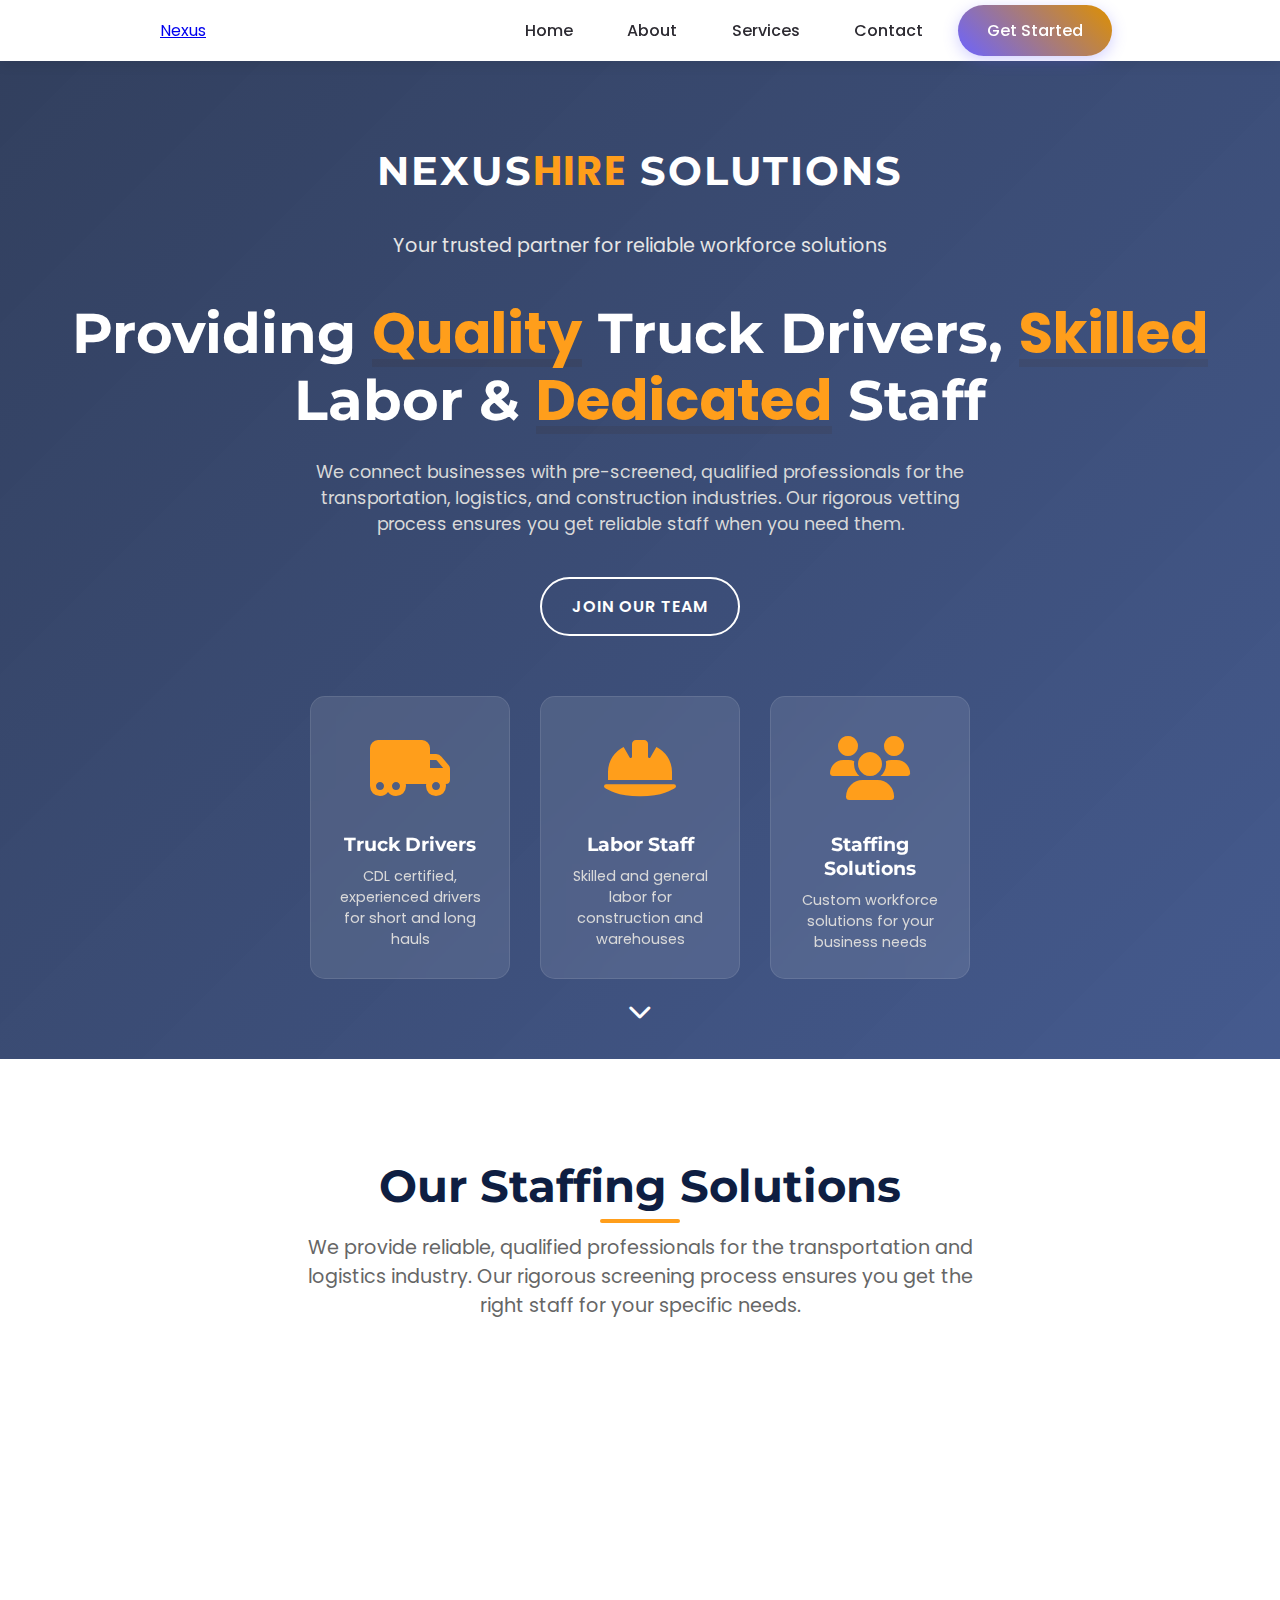
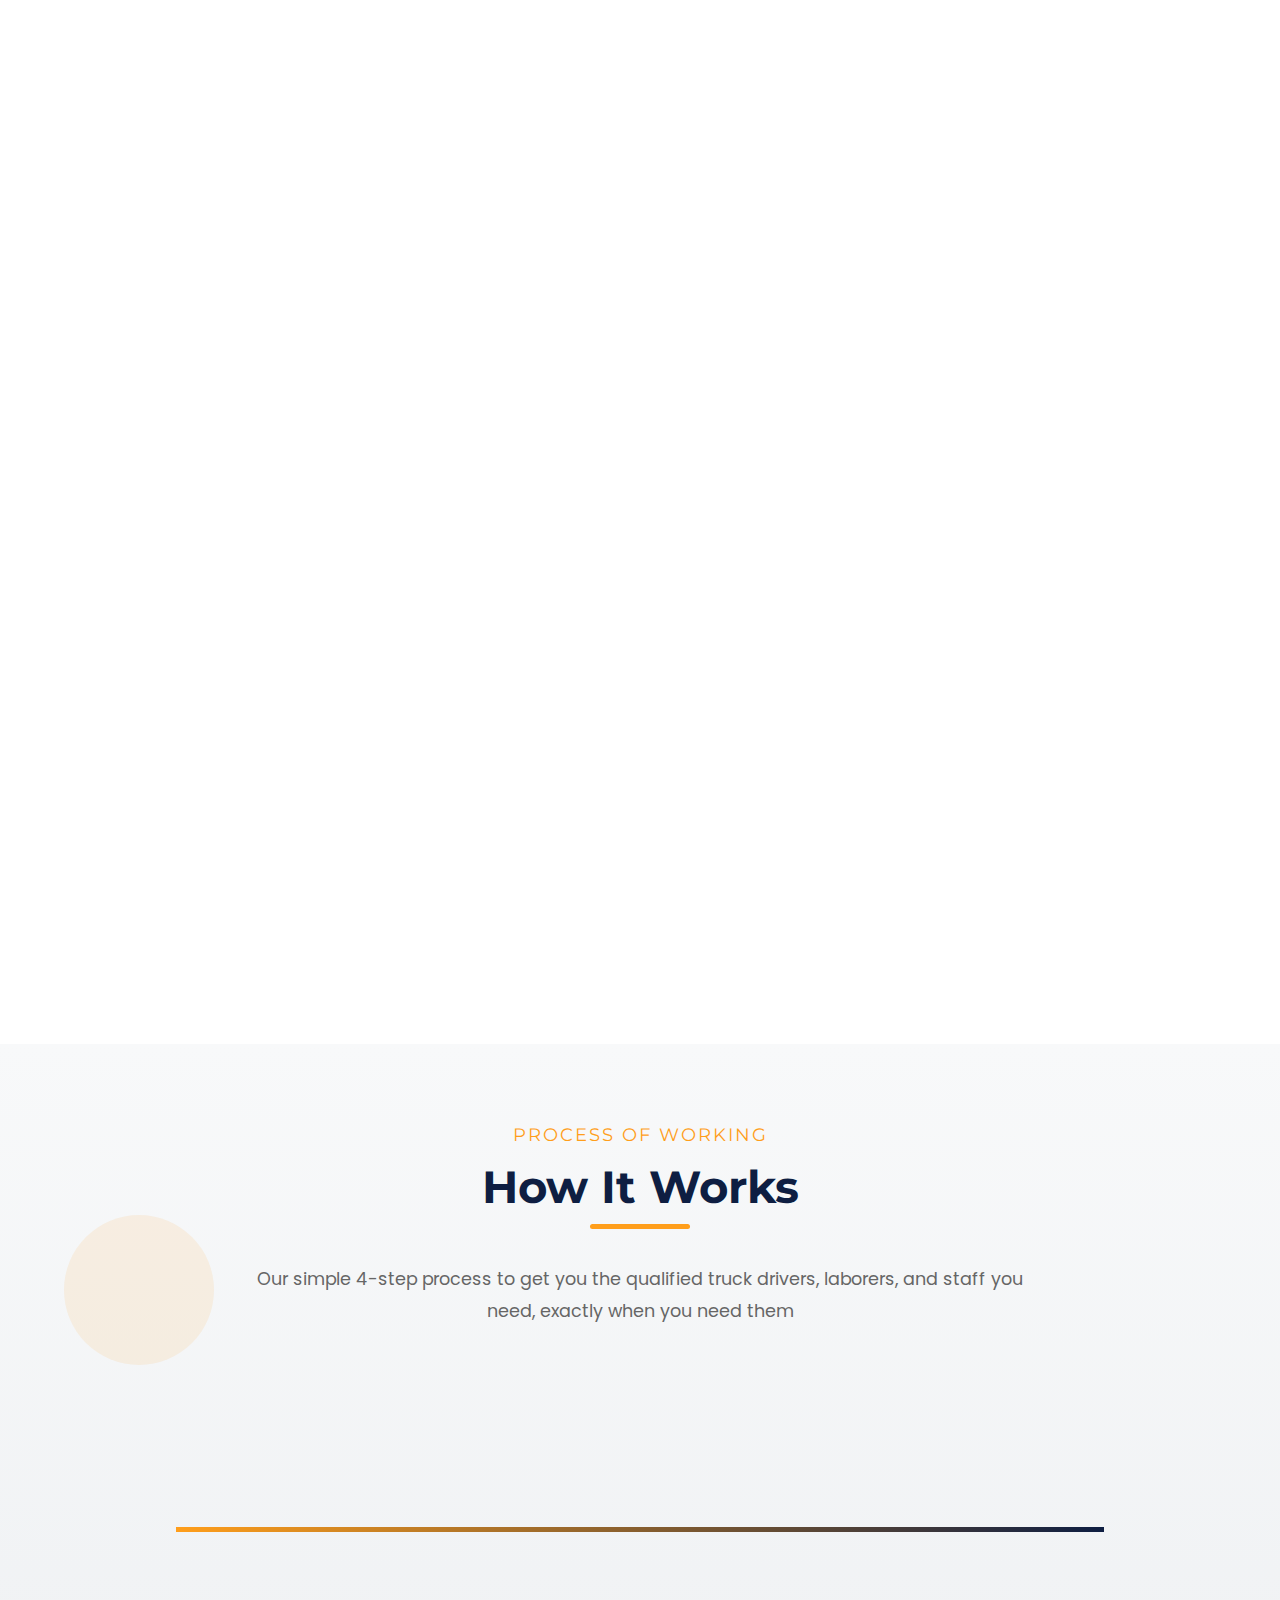
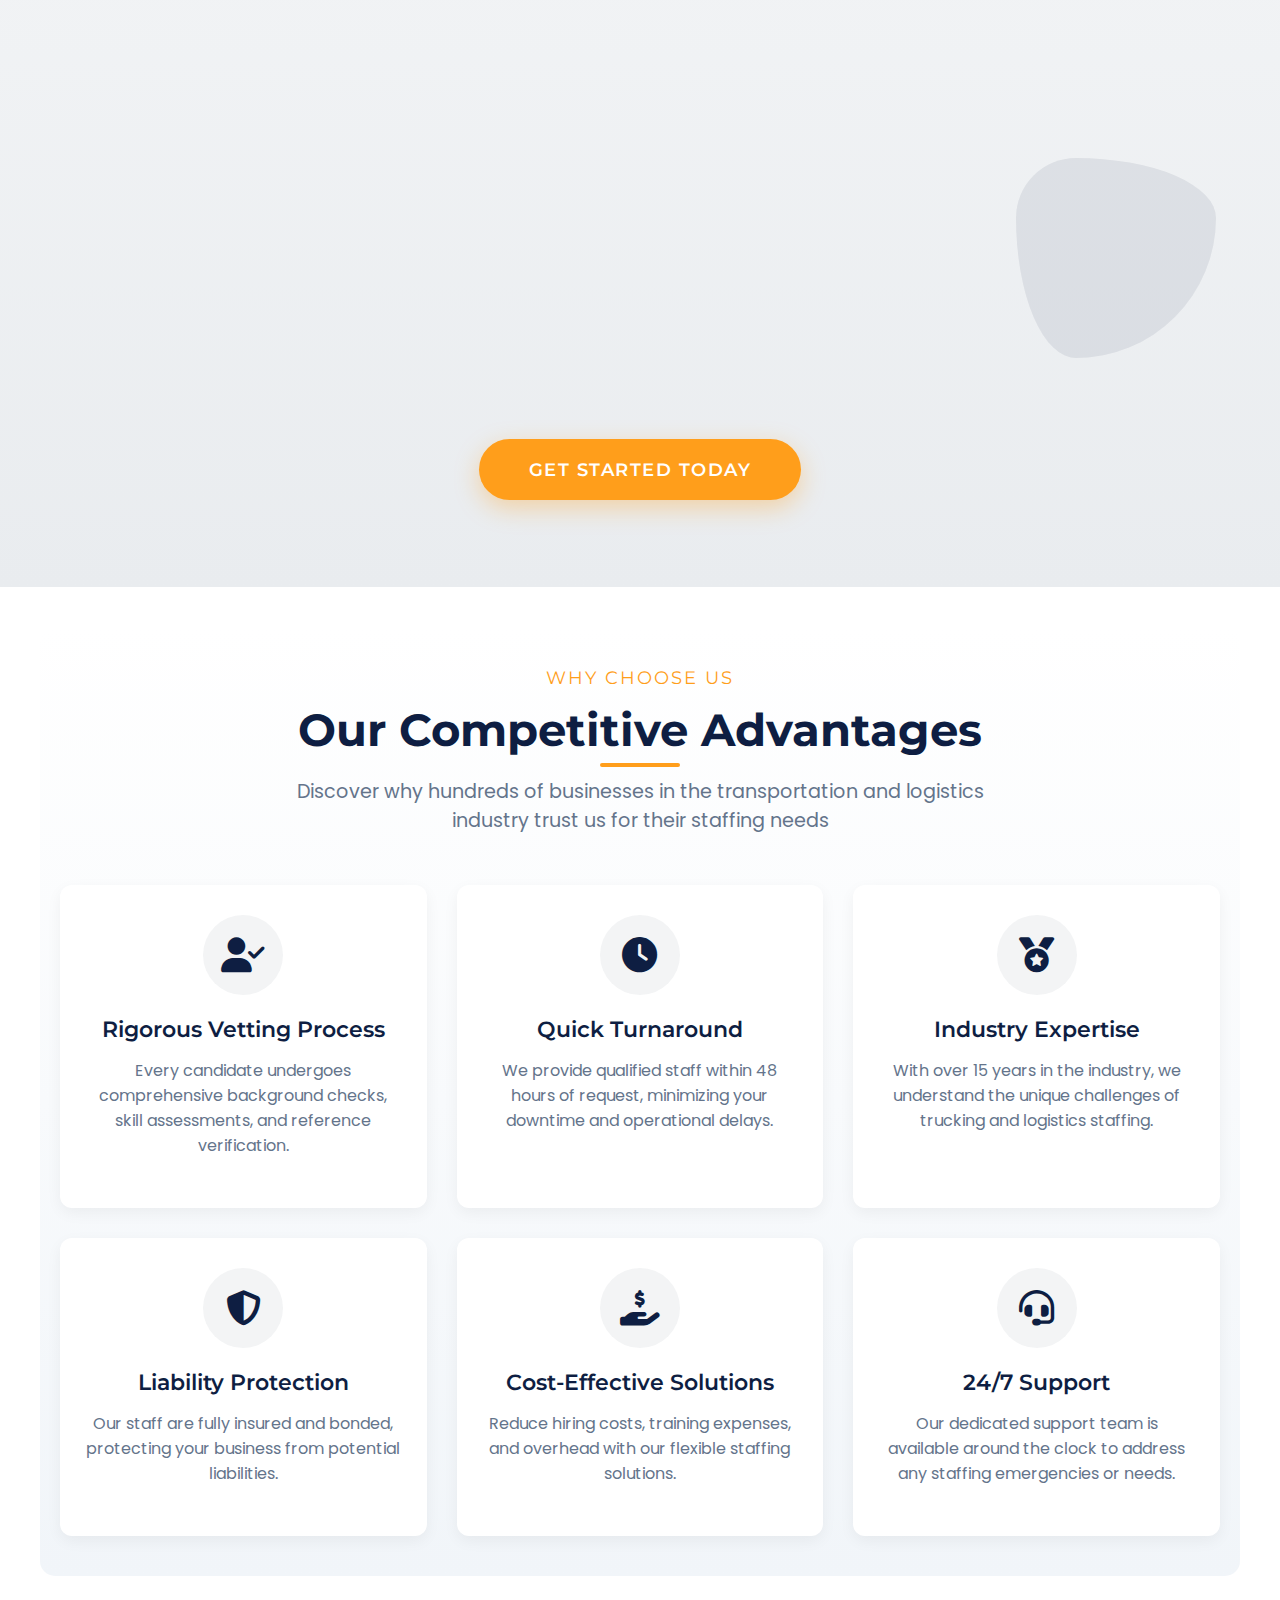
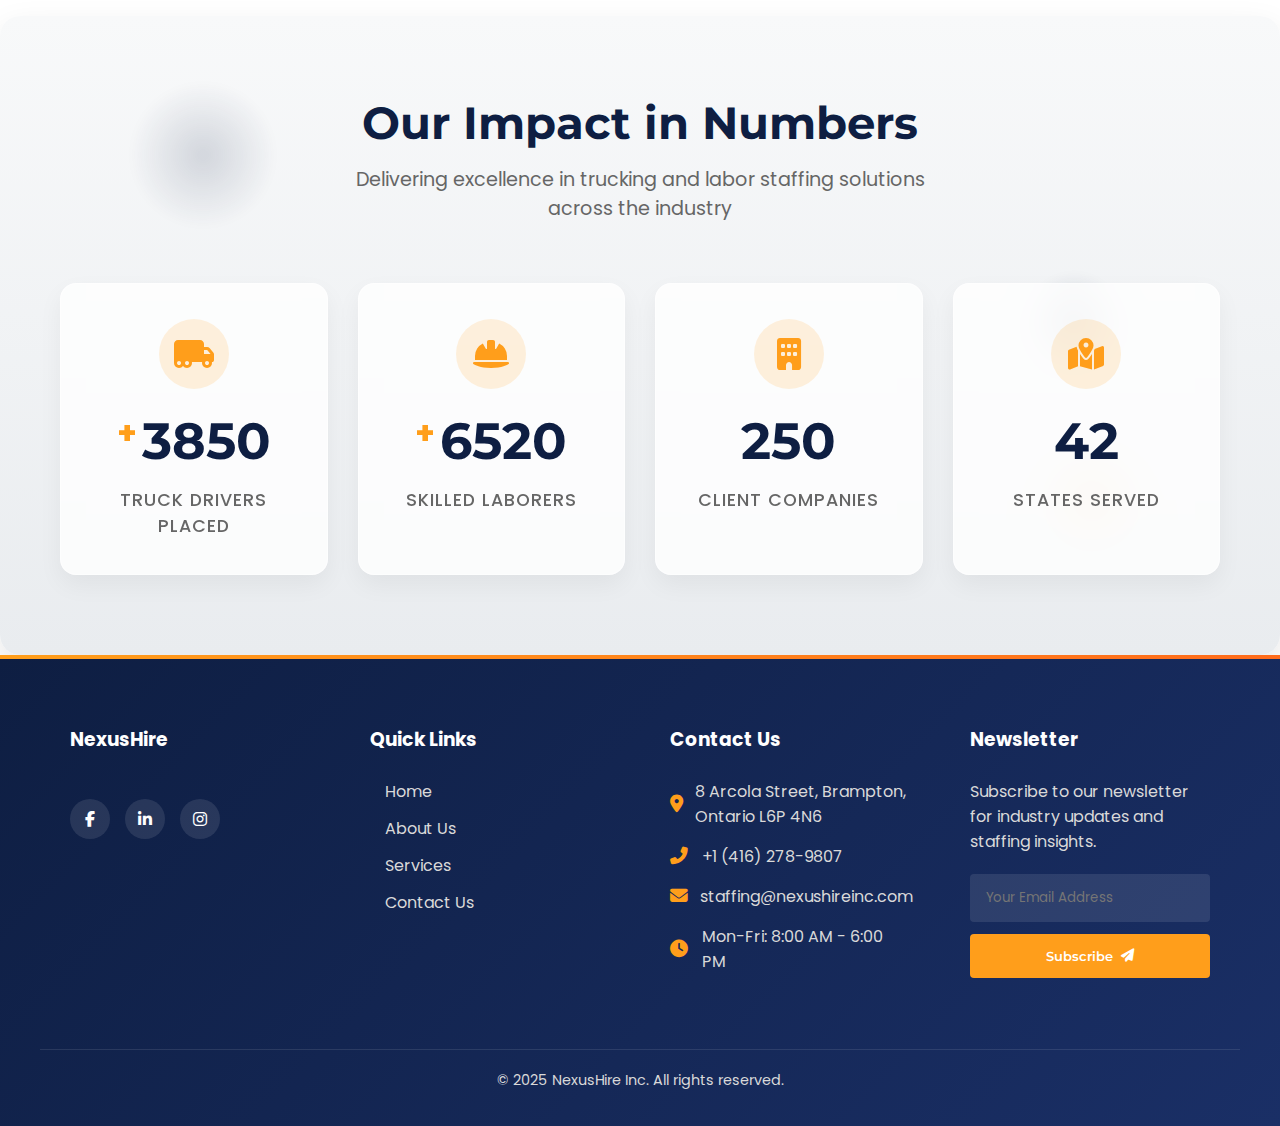
<file: index.html>
<!DOCTYPE html>
<html lang="en">

<head>
    <meta charset="UTF-8">
    <meta name="viewport" content="width=device-width, initial-scale=1.0">
    <title>Home | NexusHire Inc</title>
    <meta name="description"
        content="NexusHire Inc provides reliable truck drivers, skilled labor, and staffing solutions for the logistics and transportation industry.">
    <meta name="keywords"
        content="NexusHire, truck drivers, skilled labor, staffing solutions, logistics staffing, transportation staffing, workforce solutions">
    <meta name="author" content="NexusHire Inc">
    <meta name="robots" content="index, follow">

    <!-- Favicon -->
    <link rel="icon" type="image/png" href="/assets/images/favicon.png">
    <link rel="apple-touch-icon" href="/assets/images/favicon.png">
    <link rel="apple-touch-icon" sizes="72x72" href="/assets/images/favicon.png">

    <!-- Open Graph / Facebook -->
    <meta property="og:type" content="website">
    <meta property="og:url" content="https://www.nexushireinc.com">
    <meta property="og:title" content="NexusHire Inc - Reliable Truck Drivers & Skilled Labor Staffing">
    <meta property="og:description"
        content="NexusHire Inc provides reliable truck drivers, skilled labor, and staffing solutions for the logistics and transportation industry.">
    <meta property="og:image" content="/assets/images/og-image.jpg">
    <meta property="og:site_name" content="NexusHire Inc">


    <!-- CSS -->
    <link rel="stylesheet" href="/assets/css/style.css">

    <!-- External links -->
    <link rel="stylesheet" href="https://cdnjs.cloudflare.com/ajax/libs/font-awesome/6.4.0/css/all.min.css">
    <link href="https://fonts.googleapis.com/css2?family=Poppins:wght@300;400;500;600;700&display=swap"
        rel="stylesheet">
    <link
        href="https://fonts.googleapis.com/css2?family=Montserrat:wght@400;500;600;700&family=Roboto:wght@300;400;500&display=swap"
        rel="stylesheet">
</head>

<body>
    <!-- Navbar -->
    <nav class="navbar">
        <a href="#" class="logo">
            <i class="fas fa-stars"></i>
            <span>Nexus</span>
        </a>

        <button class="hamburger" id="hamburger">
            <span></span>
            <span></span>
            <span></span>
        </button>

        <ul class="nav-menu" id="navMenu">
            <li class="nav-item">
                <a href="/index.html" class="nav-link active">
                    Home
                </a>
            </li>
            <li class="nav-item">
                <a href="/about.html" class="nav-link">
                    About
                </a>
            </li>
            <li class="nav-item">
                <a href="/services.html" class="nav-link">
                    Services
                </a>
            </li>
            <li class="nav-item">
                <a href="/contact.html" class="nav-link">
                    Contact
                </a>
            </li>
            <li class="nav-item">
                <a href="/contact.html" class="nav-link cta">
                    Get Started
                </a>
            </li>
        </ul>
    </nav>

    <!-- Hero Section -->
    <section class="logistaff-hero">
        <div class="logistaff-container">
            <div class="logistaff-logo">
                <h1 class="logistaff-logo-text">Nexus<span>Hire</span> Solutions</h1>
            </div>

            <p class="logistaff-tagline">Your trusted partner for reliable workforce solutions</p>

            <h2 class="logistaff-main-heading">
                Providing <span class="logistaff-highlight">Quality</span> Truck Drivers,
                <span class="logistaff-highlight">Skilled</span> Labor &
                <span class="logistaff-highlight">Dedicated</span> Staff
            </h2>

            <p class="logistaff-description">
                We connect businesses with pre-screened, qualified professionals for the transportation, logistics, and
                construction industries. Our rigorous vetting process ensures you get reliable staff when you need them.
            </p>

            <div class="logistaff-cta-buttons">
                <!-- <button class="logistaff-btn logistaff-btn-primary">Request Staff</button> -->
                <button class="logistaff-btn logistaff-btn-secondary"><a href="/contact.html">Join Our Team</a></button>
            </div>

            <div class="logistaff-services">
                <div class="logistaff-service-card">
                    <div class="logistaff-service-icon">
                        <i class="fas fa-truck-moving"></i>
                    </div>
                    <h3 class="logistaff-hero-service-title">Truck Drivers</h3>
                    <p class="logistaff-service-desc">CDL certified, experienced drivers for short and long hauls</p>
                </div>

                <div class="logistaff-service-card">
                    <div class="logistaff-service-icon">
                        <i class="fas fa-hard-hat"></i>
                    </div>
                    <h3 class="logistaff-hero-service-title">Labor Staff</h3>
                    <p class="logistaff-service-desc">Skilled and general labor for construction and warehouses</p>
                </div>

                <div class="logistaff-service-card">
                    <div class="logistaff-service-icon">
                        <i class="fas fa-users"></i>
                    </div>
                    <h3 class="logistaff-hero-service-title">Staffing Solutions</h3>
                    <p class="logistaff-service-desc">Custom workforce solutions for your business needs</p>
                </div>
            </div>
        </div>

        <div class="logistaff-scroll-indicator">
            <i class="fas fa-chevron-down"></i>
        </div>
    </section>

    <!-- End Hero Section -->

    <!-- Services Section -->

    <section class="logistaff-services-section" id="services">
        <div class="logistaff-container">
            <div class="logistaff-section-heading">
                <h2 class="logistaff-section-title">Our Staffing Solutions</h2>
                <p class="logistaff-section-subtitle">We provide reliable, qualified professionals for the
                    transportation and logistics industry. Our rigorous screening process ensures you get the right
                    staff for your specific needs.</p>
            </div>

            <div class="logistaff-services-grid">
                <div class="logistaff-service-item">
                    <div class="logistaff-service-icon-wrapper">
                        <i class="fas fa-truck-moving logistaff-service-icon"></i>
                    </div>
                    <div class="logistaff-service-content">
                        <h3 class="logistaff-service-title">Commercial Truck Drivers</h3>
                        <p class="logistaff-service-description">CDL-certified professionals with clean records and
                            verified experience for short and long-haul transportation needs.</p>
                        <ul class="logistaff-service-features">
                            <li class="logistaff-service-feature"><i class="fas fa-check-circle"></i> Class A, B, and
                                CDL drivers</li>
                            <li class="logistaff-service-feature"><i class="fas fa-check-circle"></i> Long-haul and
                                regional specialists</li>
                            <li class="logistaff-service-feature"><i class="fas fa-check-circle"></i> Rigorous
                                background checks</li>
                            <li class="logistaff-service-feature"><i class="fas fa-check-circle"></i> DOT compliance
                                verified</li>
                        </ul>
                        <!-- <a href="#" class="logistaff-service-cta">Find Drivers <i class="fas fa-arrow-right"></i></a> -->
                    </div>
                </div>

                <div class="logistaff-service-item">
                    <div class="logistaff-service-icon-wrapper">
                        <i class="fas fa-hard-hat logistaff-service-icon"></i>
                    </div>
                    <div class="logistaff-service-content">
                        <h3 class="logistaff-service-title">Warehouse & Logistics Staff</h3>
                        <p class="logistaff-service-description">Skilled personnel for loading, unloading, inventory
                            management, and warehouse operations.</p>
                        <ul class="logistaff-service-features">
                            <li class="logistaff-service-feature"><i class="fas fa-check-circle"></i> Forklift certified
                                operators</li>
                            <li class="logistaff-service-feature"><i class="fas fa-check-circle"></i> Order pickers and
                                packers</li>
                            <li class="logistaff-service-feature"><i class="fas fa-check-circle"></i> Inventory
                                management specialists</li>
                            <li class="logistaff-service-feature"><i class="fas fa-check-circle"></i> Shipping and
                                receiving clerks</li>
                        </ul>
                        <!-- <a href="#" class="logistaff-service-cta">Request Staff <i class="fas fa-arrow-right"></i></a> -->
                    </div>
                </div>

                <div class="logistaff-service-item">
                    <div class="logistaff-service-icon-wrapper">
                        <i class="fas fa-people-carry logistaff-service-icon"></i>
                    </div>
                    <div class="logistaff-service-content">
                        <h3 class="logistaff-service-title">Labor & Moving Staff</h3>
                        <p class="logistaff-service-description">Reliable labor for loading, unloading, and material
                            handling with focus on safety and efficiency.</p>
                        <ul class="logistaff-service-features">
                            <li class="logistaff-service-feature"><i class="fas fa-check-circle"></i> General labor
                                personnel</li>
                            <li class="logistaff-service-feature"><i class="fas fa-check-circle"></i> Moving and
                                relocation teams</li>
                            <li class="logistaff-service-feature"><i class="fas fa-check-circle"></i> Construction site
                                helpers</li>
                            <li class="logistaff-service-feature"><i class="fas fa-check-circle"></i> Event setup crews
                            </li>
                        </ul>
                        <!-- <a href="#" class="logistaff-service-cta">Hire Labor <i class="fas fa-arrow-right"></i></a> -->
                    </div>
                </div>

                <div class="logistaff-service-item">
                    <div class="logistaff-service-icon-wrapper">
                        <i class="fas fa-clipboard-list logistaff-service-icon"></i>
                    </div>
                    <div class="logistaff-service-content">
                        <h3 class="logistaff-service-title">Temporary Staffing</h3>
                        <p class="logistaff-service-description">Flexible staffing solutions for seasonal peaks, special
                            projects, and temporary coverage needs.</p>
                        <ul class="logistaff-service-features">
                            <li class="logistaff-service-feature"><i class="fas fa-check-circle"></i> Short-term
                                assignments</li>
                            <li class="logistaff-service-feature"><i class="fas fa-check-circle"></i> Seasonal peak
                                support</li>
                            <li class="logistaff-service-feature"><i class="fas fa-check-circle"></i> Project-based
                                teams</li>
                            <li class="logistaff-service-feature"><i class="fas fa-check-circle"></i> Temp-to-hire
                                options</li>
                        </ul>
                        <!-- <a href="#" class="logistaff-service-cta">Explore Options <i class="fas fa-arrow-right"></i></a> -->
                    </div>
                </div>

                <div class="logistaff-service-item">
                    <div class="logistaff-service-icon-wrapper">
                        <i class="fas fa-user-tie logistaff-service-icon"></i>
                    </div>
                    <div class="logistaff-service-content">
                        <h3 class="logistaff-service-title">Logistics Management</h3>
                        <p class="logistaff-service-description">Experienced professionals for dispatchers, fleet
                            managers, and logistics coordination roles.</p>
                        <ul class="logistaff-service-features">
                            <li class="logistaff-service-feature"><i class="fas fa-check-circle"></i> Dispatchers &
                                coordinators</li>
                            <li class="logistaff-service-feature"><i class="fas fa-check-circle"></i> Fleet management
                                staff</li>
                            <li class="logistaff-service-feature"><i class="fas fa-check-circle"></i> Logistics planners
                            </li>
                            <li class="logistaff-service-feature"><i class="fas fa-check-circle"></i> Supply chain
                                specialists</li>
                        </ul>
                        <!-- <a href="#" class="logistaff-service-cta">Find Professionals <i 
                                class="fas fa-arrow-right"></i></a>-->
                    </div>
                </div>

                <div class="logistaff-service-item">
                    <div class="logistaff-service-icon-wrapper">
                        <i class="fas fa-hands-helping logistaff-service-icon"></i>
                    </div>
                    <div class="logistaff-service-content">
                        <h3 class="logistaff-service-title">Specialized Solutions</h3>
                        <p class="logistaff-service-description">Custom staffing solutions for unique requirements,
                            including specialized equipment operators.</p>
                        <ul class="logistaff-service-features">
                            <li class="logistaff-service-feature"><i class="fas fa-check-circle"></i> Heavy equipment
                                operators</li>
                            <li class="logistaff-service-feature"><i class="fas fa-check-circle"></i> Hazmat certified
                                drivers</li>
                            <li class="logistaff-service-feature"><i class="fas fa-check-circle"></i> Refrigerated
                                transport specialists</li>
                            <li class="logistaff-service-feature"><i class="fas fa-check-circle"></i> Oversized load
                                experts</li>
                        </ul>
                        <!-- <a href="#" class="logistaff-service-cta">Custom Quote <i class="fas fa-arrow-right"></i></a> -->
                    </div>
                </div>
            </div>
        </div>
    </section>

    <!-- End Services Section -->

    <!-- How it works -->
    <section class="logistaff-process">
        <div class="logistaff-bg-element logistaff-bg-element-1"></div>
        <div class="logistaff-bg-element logistaff-bg-element-2"></div>

        <div class="logistaff-process-container">
            <div class="logistaff-process-header">
                <p class="logistaff-benefits-preheading">Process of Working</p>
                <h2 class="logistaff-process-title">How It Works</h2>
                <p class="logistaff-process-subtitle">Our simple 4-step process to get you the qualified truck drivers,
                    laborers, and staff you need, exactly when you need them</p>
            </div>

            <div class="logistaff-process-steps">
                <div class="logistaff-process-step">
                    <div class="logistaff-step-number">1</div>
                    <div class="logistaff-step-icon">
                        <i class="fas fa-clipboard-list"></i>
                    </div>
                    <h3 class="logistaff-step-title">Submit Your Request</h3>
                    <p class="logistaff-step-description">Tell us your staffing needs - positions, skills required,
                        duration, and any special requirements. We'll respond within 2 business hours.</p>
                </div>

                <div class="logistaff-process-step">
                    <div class="logistaff-step-number">2</div>
                    <div class="logistaff-step-icon">
                        <i class="fas fa-search"></i>
                    </div>
                    <h3 class="logistaff-step-title">We Find the Right Match</h3>
                    <p class="logistaff-step-description">Our advanced algorithm matches your needs with our
                        pre-screened professionals from our extensive database of qualified candidates.</p>
                </div>

                <div class="logistaff-process-step">
                    <div class="logistaff-step-number">3</div>
                    <div class="logistaff-step-icon">
                        <i class="fas fa-check-circle"></i>
                    </div>
                    <h3 class="logistaff-step-title">Review & Approve</h3>
                    <p class="logistaff-step-description">We send you detailed candidate profiles with qualifications
                        and experience. You review and approve the matches that meet your criteria.</p>
                </div>

                <div class="logistaff-process-step">
                    <div class="logistaff-step-number">4</div>
                    <div class="logistaff-step-icon">
                        <i class="fas fa-user-check"></i>
                    </div>
                    <h3 class="logistaff-step-title">Staff Deployment</h3>
                    <p class="logistaff-step-description">We handle all paperwork, contracts, and logistics. Your
                        qualified staff arrives on-site, ready to work and contribute to your success.</p>
                </div>
            </div>

            <div class="logistaff-process-cta">
                <a href="/contact.html" class="logistaff-process-btn">Get Started Today</a>
            </div>
        </div>
    </section>

    <!-- End How it works -->

    <!-- Why choose us -->

    <section class="logistaff-benefits">
        <div class="logistaff-benefits-header">
            <p class="logistaff-benefits-preheading">Why Choose Us</p>
            <h2 class="logistaff-benefits-heading">Our Competitive Advantages</h2>
            <p class="logistaff-benefits-subheading">Discover why hundreds of businesses in the transportation and
                logistics industry trust us for their staffing needs</p>
        </div>

        <div class="logistaff-benefits-grid">
            <div class="logistaff-benefit-card" style="animation: fadeInUp 0.6s ease-out 0.1s both;">
                <div class="logistaff-benefit-icon">
                    <i class="fas fa-user-check"></i>
                </div>
                <div class="logistaff-benefit-content">
                    <h3 class="logistaff-benefit-title">Rigorous Vetting Process</h3>
                    <p class="logistaff-benefit-desc">Every candidate undergoes comprehensive background checks, skill
                        assessments, and reference verification.</p>
                    <!-- <span class="logistaff-benefit-cta">Learn More</span> -->
                </div>
            </div>

            <div class="logistaff-benefit-card" style="animation: fadeInUp 0.6s ease-out 0.2s both;">
                <div class="logistaff-benefit-icon">
                    <i class="fas fa-clock"></i>
                </div>
                <div class="logistaff-benefit-content">
                    <h3 class="logistaff-benefit-title">Quick Turnaround</h3>
                    <p class="logistaff-benefit-desc">We provide qualified staff within 48 hours of request, minimizing
                        your downtime and operational delays.</p>
                    <!-- <span class="logistaff-benefit-cta">Learn More</span> -->
                </div>
            </div>

            <div class="logistaff-benefit-card" style="animation: fadeInUp 0.6s ease-out 0.3s both;">
                <div class="logistaff-benefit-icon">
                    <i class="fas fa-medal"></i>
                </div>
                <div class="logistaff-benefit-content">
                    <h3 class="logistaff-benefit-title">Industry Expertise</h3>
                    <p class="logistaff-benefit-desc">With over 15 years in the industry, we understand the unique
                        challenges of trucking and logistics staffing.</p>
                    <!-- <span class="logistaff-benefit-cta">Learn More</span> -->
                </div>
            </div>

            <div class="logistaff-benefit-card" style="animation: fadeInUp 0.6s ease-out 0.4s both;">
                <div class="logistaff-benefit-icon">
                    <i class="fas fa-shield-alt"></i>
                </div>
                <div class="logistaff-benefit-content">
                    <h3 class="logistaff-benefit-title">Liability Protection</h3>
                    <p class="logistaff-benefit-desc">Our staff are fully insured and bonded, protecting your business
                        from potential liabilities.</p>
                    <!-- <span class="logistaff-benefit-cta">Learn More</span> -->
                </div>
            </div>

            <div class="logistaff-benefit-card" style="animation: fadeInUp 0.6s ease-out 0.5s both;">
                <div class="logistaff-benefit-icon">
                    <i class="fas fa-hand-holding-usd"></i>
                </div>
                <div class="logistaff-benefit-content">
                    <h3 class="logistaff-benefit-title">Cost-Effective Solutions</h3>
                    <p class="logistaff-benefit-desc">Reduce hiring costs, training expenses, and overhead with our
                        flexible staffing solutions.</p>
                    <!-- <span class="logistaff-benefit-cta">Learn More</span> -->
                </div>
            </div>

            <div class="logistaff-benefit-card" style="animation: fadeInUp 0.6s ease-out 0.6s both;">
                <div class="logistaff-benefit-icon">
                    <i class="fas fa-headset"></i>
                </div>
                <div class="logistaff-benefit-content">
                    <h3 class="logistaff-benefit-title">24/7 Support</h3>
                    <p class="logistaff-benefit-desc">Our dedicated support team is available around the clock to
                        address any staffing emergencies or needs.</p>
                    <!-- <span class="logistaff-benefit-cta">Learn More</span> -->
                </div>
            </div>
        </div>
    </section>


    <!-- stats counter -->


    <section class="logistaff-stats-section">
        <!-- Smoke elements -->
        <div class="logistaff-smoke-element logistaff-smoke-1"></div>
        <div class="logistaff-smoke-element logistaff-smoke-2"></div>
        <div class="logistaff-smoke-element logistaff-smoke-3"></div>

        <div class="logistaff-stats-container">
            <div class="logistaff-stats-heading">
                <h2 class="logistaff-stats-title">Our Impact in Numbers</h2>
                <p class="logistaff-stats-subtitle">Delivering excellence in trucking and labor staffing solutions
                    across the industry</p>
            </div>

            <div class="logistaff-stats-grid">
                <div class="logistaff-stat-card">
                    <div class="logistaff-stat-icon">
                        <i class="fas fa-truck-moving"></i>
                    </div>
                    <span class="logistaff-stat-number"><span class="logistaff-stat-prefix">+</span>3850</span>
                    <p class="logistaff-stat-label">Truck Drivers Placed</p>
                </div>

                <div class="logistaff-stat-card">
                    <div class="logistaff-stat-icon">
                        <i class="fas fa-hard-hat"></i>
                    </div>
                    <span class="logistaff-stat-number"><span class="logistaff-stat-prefix">+</span>6520</span>
                    <p class="logistaff-stat-label">Skilled Laborers</p>
                </div>

                <div class="logistaff-stat-card">
                    <div class="logistaff-stat-icon">
                        <i class="fas fa-building"></i>
                    </div>
                    <span class="logistaff-stat-number">250</span>
                    <p class="logistaff-stat-label">Client Companies</p>
                </div>

                <div class="logistaff-stat-card">
                    <div class="logistaff-stat-icon">
                        <i class="fas fa-map-marked-alt"></i>
                    </div>
                    <span class="logistaff-stat-number">42</span>
                    <p class="logistaff-stat-label">States Served</p>
                </div>
            </div>
        </div>
    </section>

    <!-- footer -->

    <!-- <div class="content">
        <h1>LogiStaff Solutions</h1>
        <p>This is a sample page to demonstrate the modern responsive footer. Scroll down to see the footer with its
            animations and hover effects.</p>
        <p>Our company provides truck drivers, labor, and staff for the logistics and transportation industry. We
            connect businesses with qualified professionals to keep operations running smoothly.</p>
    </div> -->

    <footer class="logistaff-footer">
        <div class="logistaff-footer-container">
            <div class="logistaff-footer-section logistaff-footer-about">
                <h3 class="logistaff-footer-heading"> NexusHire</h3>
                <!-- <p>We provide reliable truck drivers, skilled labor, and staffing solutions for the logistics and
                    transportation industry. With over 15 years of experience, we're the trusted partner for businesses
                    nationwide.</p> -->
                <div class="logistaff-footer-social">
                    <a href="#"><i class="fab fa-facebook-f"></i></a>
                    <!-- <a href="#"><i class="fab fa-twitter"></i></a> -->
                    <a href="#"><i class="fab fa-linkedin-in"></i></a>
                    <a href="#"><i class="fab fa-instagram"></i></a>
                </div>
            </div>

            <div class="logistaff-footer-section logistaff-footer-links">
                <h3 class="logistaff-footer-heading">Quick Links</h3>
                <ul>
                    <li><a href="/index.html">Home</a></li>
                    <li><a href="/about.html">About Us</a></li>
                    <li><a href="/services.html">Services</a></li>
                    <li><a href="/contact.html">Contact Us</a></li>
                    <!-- <li><a href="#">Industry Insights</a></li> -->
                    <!-- <li><a href="#">Case Studies</a></li> -->
                </ul>
            </div>

            <div class="logistaff-footer-section logistaff-footer-contact">
                <h3 class="logistaff-footer-heading">Contact Us</h3>
                <p><i class="fas fa-map-marker-alt"></i> 8 Arcola Street, Brampton, Ontario L6P 4N6</p>
                <p><i class="fas fa-phone-alt"></i> +1 (416) 278-9807</p>
                <p><i class="fas fa-envelope"></i> staffing@nexushireinc.com</p>
                <p><i class="fas fa-clock"></i> Mon-Fri: 8:00 AM - 6:00 PM</p>
            </div>

            <div class="logistaff-footer-section logistaff-footer-newsletter">
                <h3 class="logistaff-footer-heading">Newsletter</h3>
                <p>Subscribe to our newsletter for industry updates and staffing insights.</p>
                <form class="logistaff-footer-form">
                    <input type="email" class="logistaff-footer-input" placeholder="Your Email Address" required>
                    <button type="submit" class="logistaff-footer-btn">Subscribe <i
                            class="fas fa-paper-plane"></i></button>
                </form>
            </div>
        </div>

        <div class="logistaff-footer-bottom">
            <p>&copy; 2025 NexusHire Inc. All rights reserved.</p>
            <!-- <p>Designed with <i class="fas fa-heart" style="color: #FF9E1B;"></i> for the logistics industry</p>
            <div class="logistaff-footer-payments">
                <i class="fab fa-cc-visa"></i>
                <i class="fab fa-cc-mastercard"></i>
                <i class="fab fa-cc-amex"></i>
                <i class="fab fa-cc-paypal"></i>
                <i class="fab fa-cc-apple-pay"></i>
            </div> -->
        </div>
    </footer>

    <!-- JS -->
    <script src="/assets/js/script.js"></script>

</body>

</html>
</file>
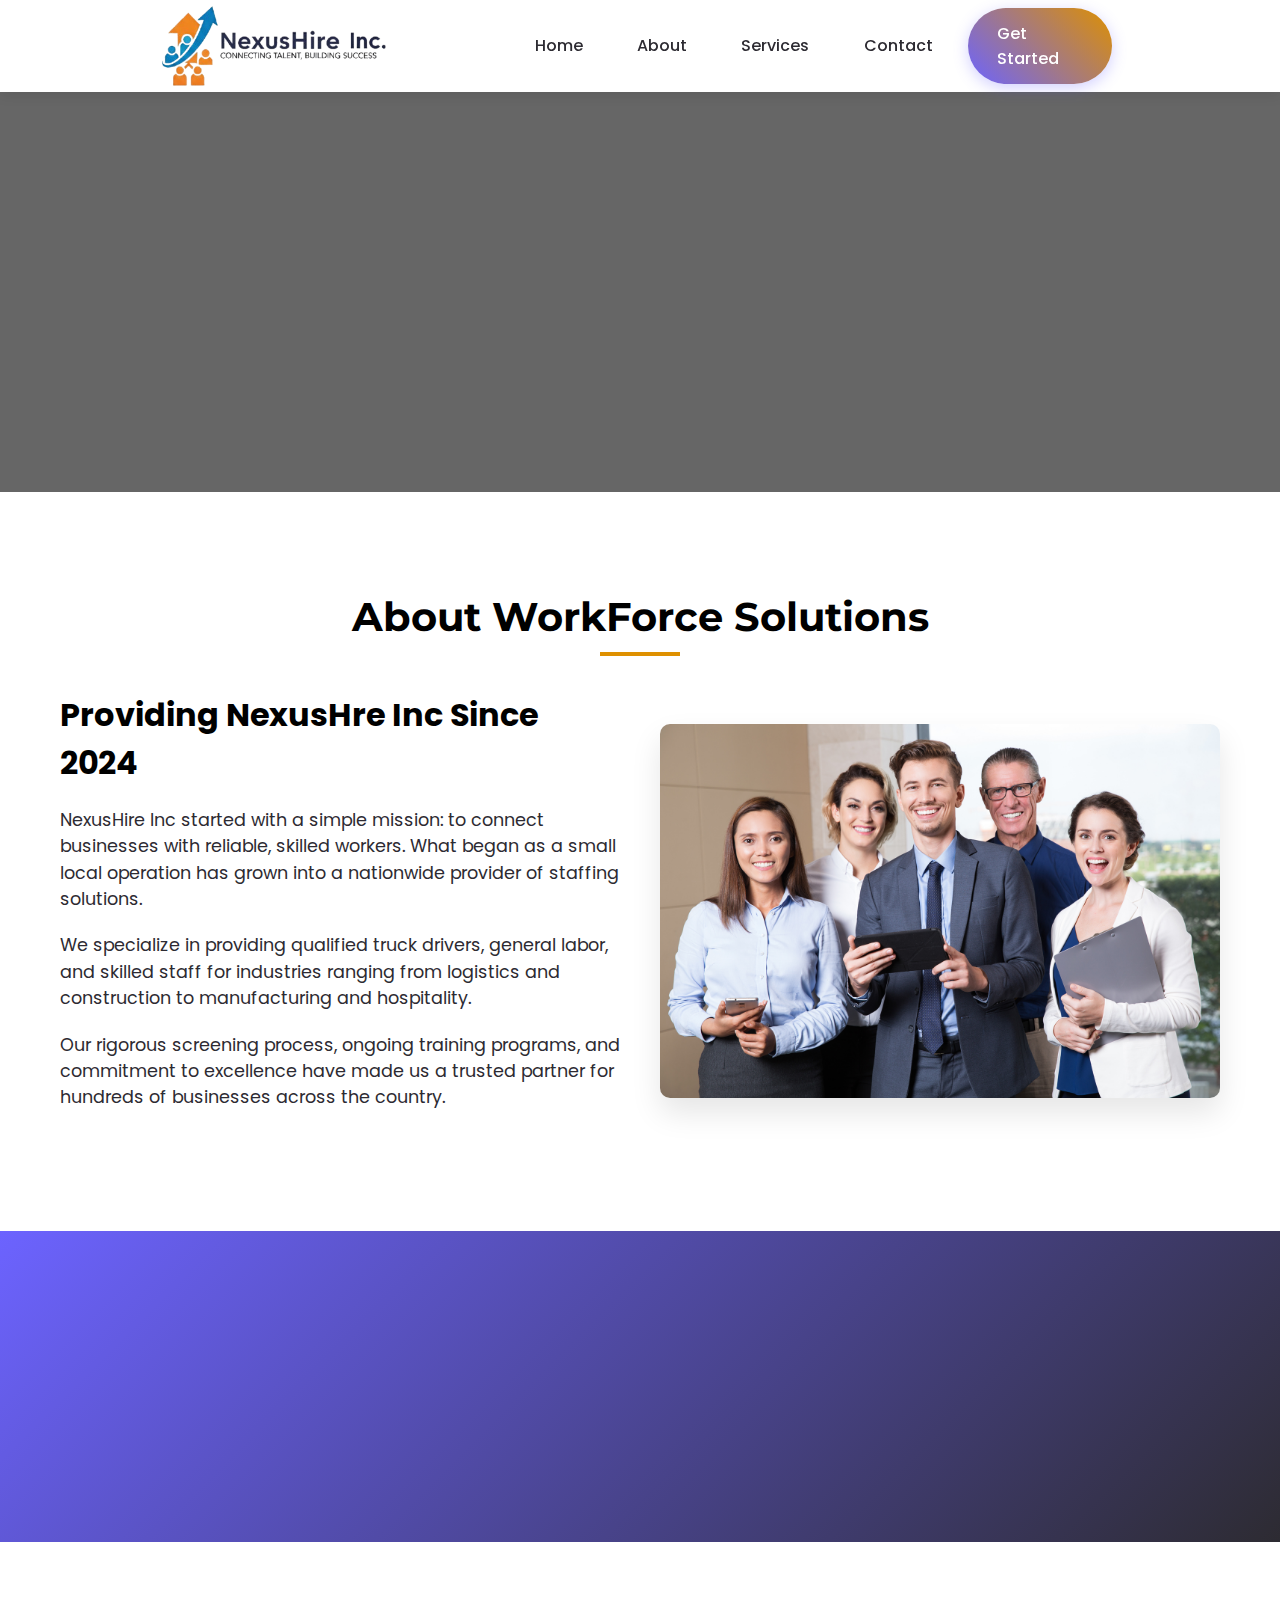
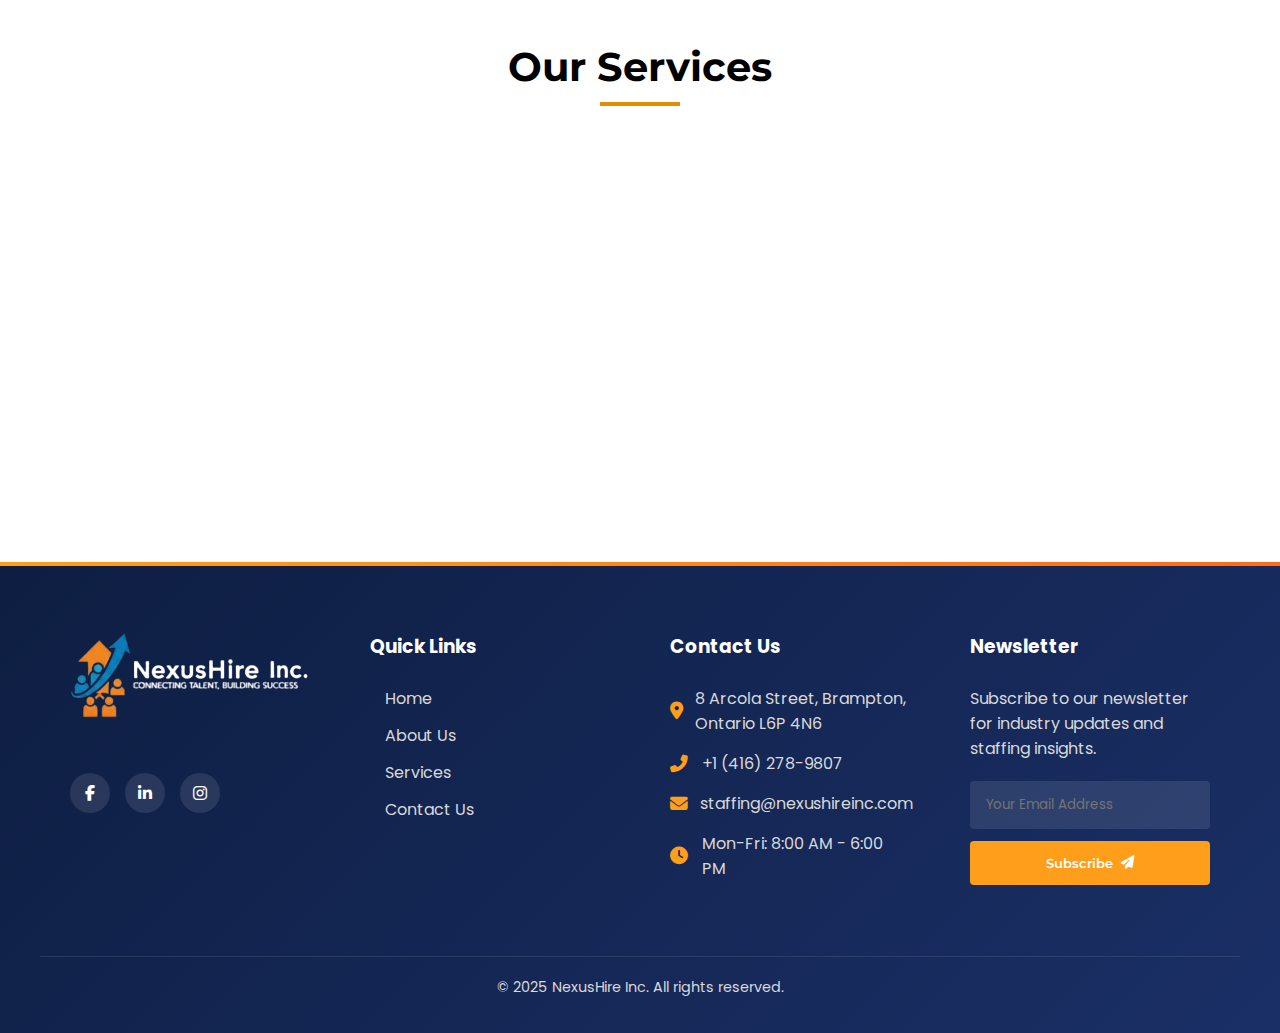
<file: about.html>
<!DOCTYPE html>
<html lang="en">

<head>
    <meta charset="UTF-8">
    <meta name="viewport" content="width=device-width, initial-scale=1.0">
    <title>About Us | NexusHire Inc</title>
    <meta name="description"
        content="Learn about NexusHire Inc, a leading provider of reliable truck drivers, skilled labor, and staffing solutions for the logistics and transportation industry.">
    <meta name="keywords"
        content="NexusHire, truck drivers, skilled labor, staffing solutions, logistics staffing, transportation staffing, workforce solutions, logistics industry, transportation industry, driver staffing, labor staffing">
    <meta name="author" content="NexusHire Inc">
    <meta name="robots" content="index, follow">


    <!-- Favicon -->
    <link rel="icon" type="image/png" href="/assets/images/favicon.png">
    <link rel="apple-touch-icon" href="/assets/images/favicon.png">
    <link rel="apple-touch-icon" sizes="72x72" href="/assets/images/favicon.png">

    <!-- Open Graph / Facebook -->
    <meta property="og:type" content="website">
    <meta property="og:url" content="https://www.nexushireinc.com/about.html">
    <meta property="og:title" content="NexusHire Inc - Reliable Truck Drivers & Skilled Labor Staffing">
    <meta property="og:description"
        content="NexusHire Inc provides reliable truck drivers, skilled labor, and staffing solutions for the logistics and transportation industry.">
    <meta property="og:image" content="/assets/images/og-image.jpg">
    <meta property="og:site_name" content="NexusHire Inc">

    <!-- CSS -->
    <link rel="stylesheet" href="/assets/css/style.css">

    <!-- External links -->
    <link rel="stylesheet" href="https://cdnjs.cloudflare.com/ajax/libs/font-awesome/6.4.0/css/all.min.css">
    <link href="https://fonts.googleapis.com/css2?family=Poppins:wght@300;400;500;600;700&display=swap"
        rel="stylesheet">
    <link
        href="https://fonts.googleapis.com/css2?family=Montserrat:wght@400;500;600;700&family=Roboto:wght@300;400;500&display=swap"
        rel="stylesheet">

</head>

<body>
    <!-- Header -->
    <nav class="navbar">
        <a href="/index.html" class="logo">
            <img src="/assets/images/logo.png" alt="brand logo">
        </a>

        <button class="hamburger" id="hamburger">
            <span></span>
            <span></span>
            <span></span>
        </button>

        <ul class="nav-menu" id="navMenu">
            <li class="nav-item">
                <a href="/index.html" class="nav-link active">
                    Home
                </a>
            </li>
            <li class="nav-item">
                <a href="/about.html" class="nav-link">
                    About
                </a>
            </li>
            <li class="nav-item">
                <a href="/services.html" class="nav-link">
                    Services
                </a>
            </li>
            <li class="nav-item">
                <a href="/contact.html" class="nav-link">
                    Contact
                </a>
            </li>
            <li class="nav-item">
                <a href="/contact.html" class="nav-link cta">
                    Get Started
                </a>
            </li>
        </ul>
    </nav>

    <!-- Hero Section -->
    <section class="staffing-hero">
        <div class="staffing-container">
            <div class="staffing-hero-content">
                <h1>Your Trusted Workforce Partner</h1>
                <p>With over years of experience, we provide reliable truck drivers, skilled labor, and professional
                    staff for businesses across the Ontario.</p>
                <!-- <a href="#" class="staffing-btn">Get in Touch</a> -->
            </div>
        </div>
    </section>

    <!-- About Section -->
    <section class="staffing-about">
        <div class="staffing-container">
            <h2 class="staffing-section-title">About WorkForce Solutions</h2>
            <div class="staffing-about-content">
                <div class="staffing-about-text">
                    <h3>Providing NexusHre Inc Since 2024</h3>
                    <p>NexusHire Inc started with a simple mission: to connect businesses with reliable, skilled
                        workers. What began as a small local operation has grown into a nationwide provider of staffing
                        solutions.</p>
                    <p>We specialize in providing qualified truck drivers, general labor, and skilled staff for
                        industries ranging from logistics and construction to manufacturing and hospitality.</p>
                    <p>Our rigorous screening process, ongoing training programs, and commitment to excellence have made
                        us a trusted partner for hundreds of businesses across the country.</p>
                    <!-- <a href="#" class="staffing-btn">Learn More</a> -->
                </div>
                <div class="staffing-about-image">
                    <img src="/assets/images/staff.jpg"
                        alt="NexusHire Team">
                </div>
            </div>
        </div>
    </section>

        <!-- Stats Section -->
    <section class="staffing-stats">
        <div class="staffing-container">
            <div class="staffing-stats-grid">
                <div class="staffing-stat-item staffing-animate">
                    <div class="staffing-stat-number" data-count="200">0</div>
                    <div class="staffing-stat-text">Clients Served</div>
                </div>
                <div class="staffing-stat-item staffing-animate">
                    <div class="staffing-stat-number" data-count="2500">0</div>
                    <div class="staffing-stat-text">Workers Placed</div>
                </div>
                <div class="staffing-stat-item staffing-animate">
                    <div class="staffing-stat-number" data-count="2">0</div>
                    <div class="staffing-stat-text">Years Experience</div>
                </div>
                <div class="staffing-stat-item staffing-animate">
                    <div class="staffing-stat-number" data-count="98">0</div>
                    <div class="staffing-stat-text">Satisfaction Rate</div>
                </div>
            </div>
        </div>
    </section>

    <!-- Services Section -->
    <section class="staffing-services">
        <div class="staffing-container">
            <h2 class="staffing-service-section-title">Our Services</h2>
            <div class="staffing-services-grid">
                <div class="staffing-service-card staffing-animate">
                    <div class="staffing-service-icon">
                        <i class="fas fa-truck-moving"></i>
                    </div>
                    <h3>Commercial Truck Drivers</h3>
                    <p>CDL-certified professionals with clean records and verified experience for short and long-haul transportation needs.</p>
                </div>
                <div class="staffing-service-card staffing-animate">
                    <div class="staffing-service-icon">
                        <i class="fas fa-hard-hat"></i>
                    </div>
                    <h3>Warehouse & Logistics Staff</h3>
                    <p>Skilled personnel for loading, unloading, inventory management, and warehouse operations.</p>
                </div>
                <div class="staffing-service-card staffing-animate">
                    <div class="staffing-service-icon">
                        <i class="fas fa-user-tie"></i>
                    </div>
                    <h3>Logistics Management</h3>
                    <p>Experienced professionals for dispatchers, fleet managers, and logistics coordination roles.</p>
                </div>
            </div>
        </div>
    </section>

    <!-- Team Section -->
    <!-- <section class="staffing-team">
        <div class="staffing-container">
            <h2 class="staffing-team-section-title">Our Leadership Team</h2>
            <div class="staffing-team-grid">
                <div class="staffing-team-member staffing-animate">
                    <img src="https://images.unsplash.com/photo-1560250097-0b93528c311a?ixlib=rb-4.0.3&ixid=M3wxMjA3fDB8MHxwaG90by1wYWdlfHx8fGVufDB8fHx8fA%3D%3D&auto=format&fit=crop&w=774&q=80"
                        alt="John Smith" class="staffing-team-img">
                    <div class="staffing-team-info">
                        <h3>John Smith</h3>
                        <p class="staffing-team-role">CEO & Founder</p>
                        <p>With over 20 years in the industry, John founded WorkForce Solutions to revolutionize
                            staffing.</p>
                        <div class="staffing-social-links">
                            <a href="#"><i class="fab fa-linkedin"></i></a>
                            <a href="#"><i class="fab fa-twitter"></i></a>
                            <a href="#"><i class="fas fa-envelope"></i></a>
                        </div>
                    </div>
                </div>
                <div class="staffing-team-member staffing-animate">
                    <img src="https://images.unsplash.com/photo-1573496359142-b8d87734a5a2?ixlib=rb-4.0.3&ixid=M3wxMjA3fDB8MHxwaG90by1wYWdlfHx8fGVufDB8fHx8fA%3D%3D&auto=format&fit=crop&w=776&q=80"
                        alt="Sarah Johnson" class="staffing-team-img">
                    <div class="staffing-team-info">
                        <h3>Sarah Johnson</h3>
                        <p class="staffing-team-role">Operations Director</p>
                        <p>Sarah ensures our operations run smoothly and our clients receive the best service possible.
                        </p>
                        <div class="staffing-social-links">
                            <a href="#"><i class="fab fa-linkedin"></i></a>
                            <a href="#"><i class="fab fa-twitter"></i></a>
                            <a href="#"><i class="fas fa-envelope"></i></a>
                        </div>
                    </div>
                </div>
                <div class="staffing-team-member staffing-animate">
                    <img src="https://images.unsplash.com/photo-1519085360753-af0119f7cbe7?ixlib=rb-4.0.3&ixid=M3wxMjA3fDB8MHxwaG90by1wYWdlfHx8fGVufDB8fHx8fA%3D%3D&auto=format&fit=crop&w=774&q=80"
                        alt="Michael Chen" class="staffing-team-img">
                    <div class="staffing-team-info">
                        <h3>Michael Chen</h3>
                        <p class="staffing-team-role">Recruitment Head</p>
                        <p>Michael leads our recruitment team in finding and vetting the best talent for our clients.
                        </p>
                        <div class="staffing-social-links">
                            <a href="#"><i class="fab fa-linkedin"></i></a>
                            <a href="#"><i class="fab fa-twitter"></i></a>
                            <a href="#"><i class="fas fa-envelope"></i></a>
                        </div>
                    </div>
                </div>
            </div>
        </div>
    </section> -->



    <!-- Footer -->
    <footer class="logistaff-footer">
        <div class="logistaff-footer-container">
            <div class="logistaff-footer-section logistaff-footer-about">
                <h3 class="logistaff-footer-heading"> <img src="/assets/images/footer-logo.png" alt="brand logo"></h3>
                <!-- <p>We provide reliable truck drivers, skilled labor, and staffing solutions for the logistics and
                    transportation industry. With over 15 years of experience, we're the trusted partner for businesses
                    nationwide.</p> -->
                <div class="logistaff-footer-social">
                    <a href="#"><i class="fab fa-facebook-f"></i></a>
                    <!-- <a href="#"><i class="fab fa-twitter"></i></a> -->
                    <a href="#"><i class="fab fa-linkedin-in"></i></a>
                    <a href="#"><i class="fab fa-instagram"></i></a>
                </div>
            </div>

            <div class="logistaff-footer-section logistaff-footer-links">
                <h3 class="logistaff-footer-heading">Quick Links</h3>
                <ul>
                    <li><a href="/index.html">Home</a></li>
                    <li><a href="/about.html">About Us</a></li>
                    <li><a href="/services.html">Services</a></li>
                    <li><a href="/contact.html">Contact Us</a></li>
                    <!-- <li><a href="#">Industry Insights</a></li> -->
                    <!-- <li><a href="#">Case Studies</a></li> -->
                </ul>
            </div>

            <div class="logistaff-footer-section logistaff-footer-contact">
                <h3 class="logistaff-footer-heading">Contact Us</h3>
                <p><i class="fas fa-map-marker-alt"></i> 8 Arcola Street, Brampton, Ontario L6P 4N6</p>
                <p><i class="fas fa-phone-alt"></i> +1 (416) 278-9807</p>
                <p><i class="fas fa-envelope"></i> staffing@nexushireinc.com</p>
                <p><i class="fas fa-clock"></i> Mon-Fri: 8:00 AM - 6:00 PM</p>
            </div>

            <div class="logistaff-footer-section logistaff-footer-newsletter">
                <h3 class="logistaff-footer-heading">Newsletter</h3>
                <p>Subscribe to our newsletter for industry updates and staffing insights.</p>
                <form class="logistaff-footer-form">
                    <input type="email" class="logistaff-footer-input" placeholder="Your Email Address" required>
                    <button type="submit" class="logistaff-footer-btn">Subscribe <i
                            class="fas fa-paper-plane"></i></button>
                </form>
            </div>
        </div>

        <div class="logistaff-footer-bottom">
            <p>&copy; 2025 NexusHire Inc. All rights reserved.</p>
            <!-- <p>Designed with <i class="fas fa-heart" style="color: #FF9E1B;"></i> for the logistics industry</p>
            <div class="logistaff-footer-payments">
                <i class="fab fa-cc-visa"></i>
                <i class="fab fa-cc-mastercard"></i>
                <i class="fab fa-cc-amex"></i>
                <i class="fab fa-cc-paypal"></i>
                <i class="fab fa-cc-apple-pay"></i>
            </div> -->
        </div>
    </footer>

    <script src="/assets/js/script.js"></script>

    <script>
        document.addEventListener('DOMContentLoaded', function () {
    const animatedElements = document.querySelectorAll('.staffing-animate');

    const observer = new IntersectionObserver((entries) => {
        entries.forEach(entry => {
            if (entry.isIntersecting) {
                entry.target.classList.add('animated');

                // Animate stats counting
                if (entry.target.classList.contains('staffing-stat-item')) {
                    const numberElement = entry.target.querySelector('.staffing-stat-number');
                    const finalValue = parseInt(numberElement.getAttribute('data-count'));
                    const duration = 2000; // 2 seconds
                    const interval = 20; // update every 20ms
                    const steps = duration / interval;
                    const increment = finalValue / steps;
                    let currentValue = 0;

                    const timer = setInterval(() => {
                        currentValue += increment;
                        if (currentValue >= finalValue) {
                            clearInterval(timer);
                            currentValue = finalValue;
                        }
                        numberElement.textContent = Math.round(currentValue);
                    }, interval);
                }
            }
        });
    }, {
        threshold: 0.1
    });

    animatedElements.forEach(element => {
        observer.observe(element);
    });
});
    </script>
</body>

</html>
</file>
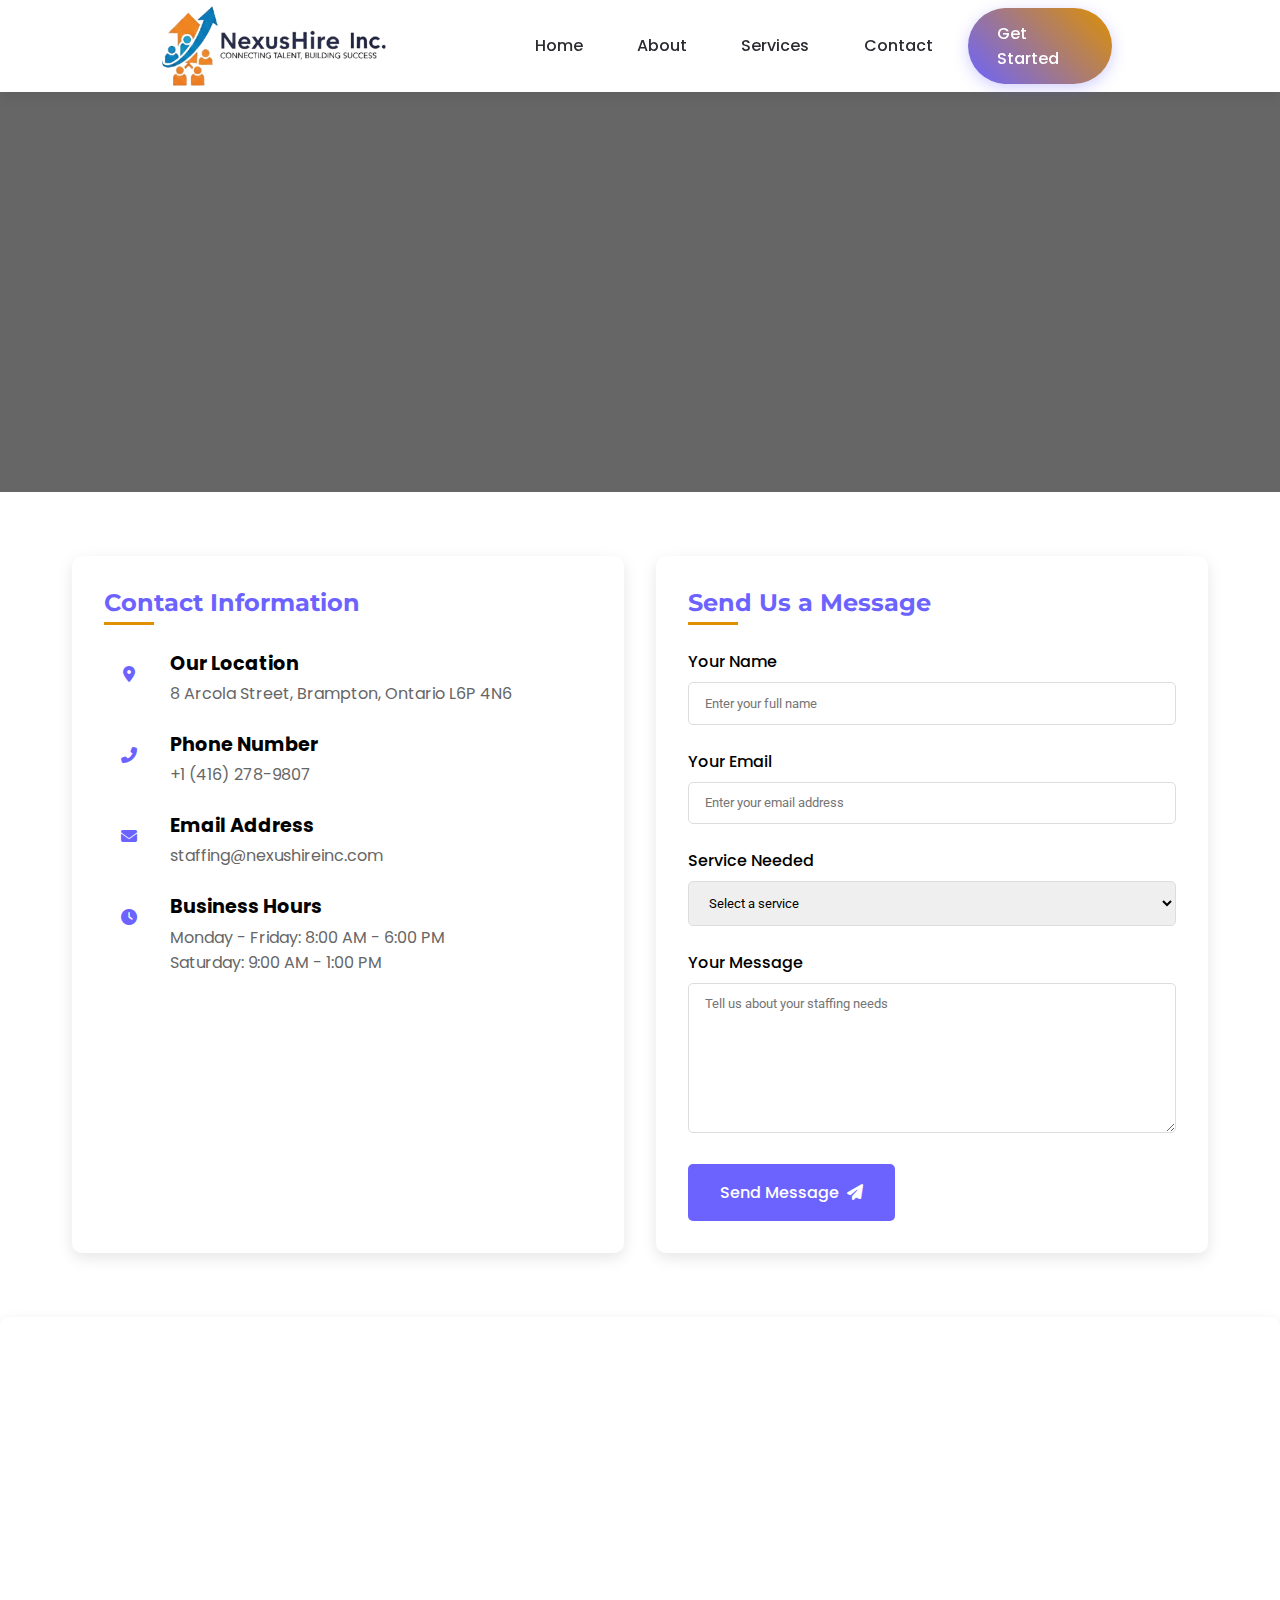
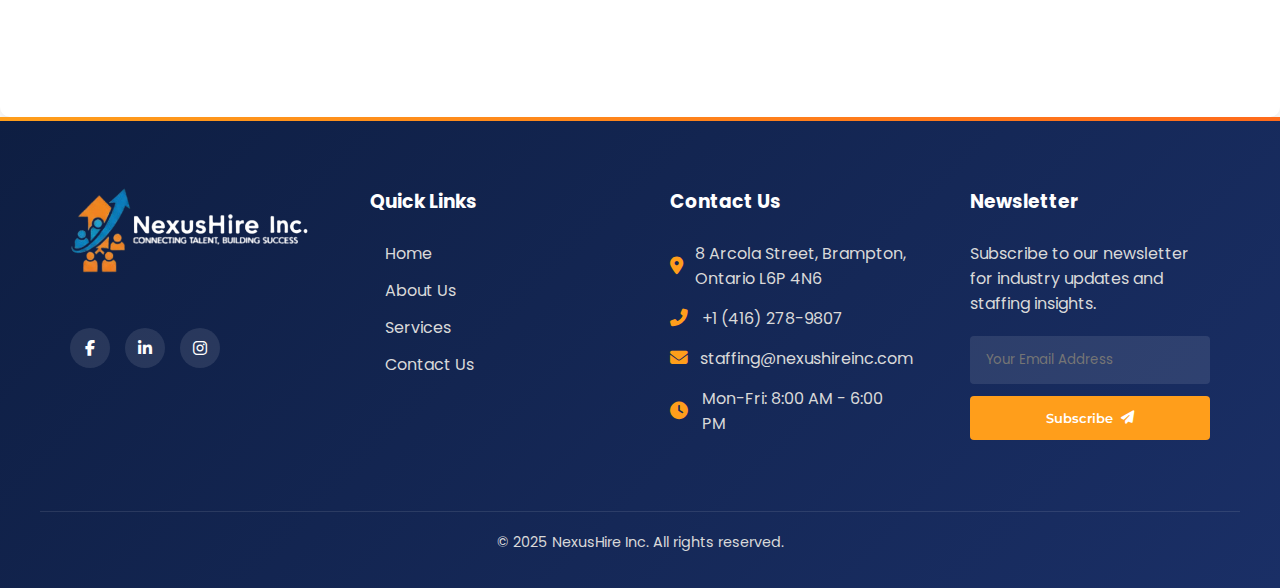
<file: contact.html>
<!DOCTYPE html>
<html lang="en">

<head>
    <meta charset="UTF-8">
    <meta name="viewport" content="width=device-width, initial-scale=1.0">
    <title>Contact Us | NexusHire Inc</title>
    <meta name="description"
        content="Contact NexusHire Inc for reliable truck drivers, skilled labor, and staffing solutions. We're here to help with your workforce needs.">
        <meta name="keywords" content="NexusHire, truck drivers, skilled labor, staffing solutions, logistics staffing, transportation staffing, workforce solutions">
    <meta name="author" content="NexusHire Inc">
    <meta name="robots" content="index, follow">

    <!-- Favicon -->
    <link rel="icon" type="image/png" href="/assets/images/favicon.png">
    <link rel="apple-touch-icon" href="/assets/images/favicon.png">
    <link rel="apple-touch-icon" sizes="72x72" href="/assets/images/favicon.png">

    <!-- Open Graph / Facebook -->
    <meta property="og:type" content="website">
    <meta property="og:url" content="https://www.nexushireinc.com/contact.html">
    <meta property="og:title" content="NexusHire Inc - Reliable Truck Drivers & Skilled Labor Staffing">
    <meta property="og:description"
        content="Contact NexusHire Inc for reliable truck drivers, skilled labor, and staffing solutions. We're here to help with your workforce needs.">
    <meta property="og:image" content="/assets/images/og-image.jpg">
    <meta property="og:site_name" content="NexusHire Inc">


    <!-- CSS -->
    <link rel="stylesheet" href="/assets/css/style.css">

    <!-- External links -->
    <link rel="stylesheet" href="https://cdnjs.cloudflare.com/ajax/libs/font-awesome/6.4.0/css/all.min.css">
    <link href="https://fonts.googleapis.com/css2?family=Poppins:wght@300;400;500;600;700&display=swap"
        rel="stylesheet">
    <link
        href="https://fonts.googleapis.com/css2?family=Montserrat:wght@400;500;600;700&family=Roboto:wght@300;400;500&display=swap"
        rel="stylesheet">

</head>

<body>
    <nav class="navbar">
        <a href="/index.html" class="logo">
            <img src="/assets/images/logo.png" alt="brand logo">
        </a>

        <button class="hamburger" id="hamburger">
            <span></span>
            <span></span>
            <span></span>
        </button>

        <ul class="nav-menu" id="navMenu">
            <li class="nav-item">
                <a href="/index.html" class="nav-link active">
                    Home
                </a>
            </li>
            <li class="nav-item">
                <a href="/about.html" class="nav-link">
                    About
                </a>
            </li>
            <li class="nav-item">
                <a href="/services.html" class="nav-link">
                    Services
                </a>
            </li>
            <li class="nav-item">
                <a href="/contact.html" class="nav-link">
                    Contact
                </a>
            </li>
            <li class="nav-item">
                <a href="/contact.html" class="nav-link cta">
                    Get Started
                </a>
            </li>
        </ul>
    </nav>

    <section class="staffing-hero">
        <div class="staffing-hero-content">
            <h1>Get in Touch With Us</h1>
            <p>We provide reliable truck drivers, skilled labor, and professional staff for your business needs. Contact
                us today to find the perfect workforce solution.</p>
        </div>
    </section>

    <div class="staffing-contact-container">
        <div class="staffing-contact-info">
            <h2>Contact Information</h2>
            <div class="staffing-info-item">
                <div class="staffing-info-icon">
                    <i class="fas fa-map-marker-alt"></i>
                </div>
                <div class="staffing-info-content">
                    <h3>Our Location</h3>
                    <p>8 Arcola Street, Brampton, Ontario L6P 4N6</p>
                </div>
            </div>
            <div class="staffing-info-item">
                <div class="staffing-info-icon">
                    <i class="fas fa-phone-alt"></i>
                </div>
                <div class="staffing-info-content">
                    <h3>Phone Number</h3>
                    <p>+1 (416) 278-9807</p>
                </div>
            </div>
            <div class="staffing-info-item">
                <div class="staffing-info-icon">
                    <i class="fas fa-envelope"></i>
                </div>
                <div class="staffing-info-content">
                    <h3>Email Address</h3>
                    <p>staffing@nexushireinc.com</p>
                </div>
            </div>
            <div class="staffing-info-item">
                <div class="staffing-info-icon">
                    <i class="fas fa-clock"></i>
                </div>
                <div class="staffing-info-content">
                    <h3>Business Hours</h3>
                    <p>Monday - Friday: 8:00 AM - 6:00 PM<br>Saturday: 9:00 AM - 1:00 PM</p>
                </div>
            </div>
        </div>

        <div class="staffing-contact-form">
            <h2>Send Us a Message</h2>
            <form id="staffingContactForm">
                <div class="staffing-form-group">
                    <label for="staffingName" class="staffing-form-label">Your Name</label>
                    <input type="text" id="staffingName" class="staffing-form-input" placeholder="Enter your full name"
                        required>
                </div>
                <div class="staffing-form-group">
                    <label for="staffingEmail" class="staffing-form-label">Your Email</label>
                    <input type="email" id="staffingEmail" class="staffing-form-input"
                        placeholder="Enter your email address" required>
                </div>
                <div class="staffing-form-group">
                    <label for="staffingService" class="staffing-form-label">Service Needed</label>
                    <select id="staffingService" class="staffing-form-input" required>
                        <option value="">Select a service</option>
                        <option value="truck-drivers">Truck Drivers</option>
                        <option value="labor">General Labor</option>
                        <option value="staff">Office Staff</option>
                        <option value="other">Other</option>
                    </select>
                </div>
                <div class="staffing-form-group">
                    <label for="staffingMessage" class="staffing-form-label">Your Message</label>
                    <textarea id="staffingMessage" class="staffing-form-input staffing-form-textarea"
                        placeholder="Tell us about your staffing needs" required></textarea>
                </div>
                <button type="submit" class="staffing-form-button">
                    Send Message <i class="fas fa-paper-plane"></i>
                </button>
            </form>
        </div>
    </div>

    <div class="staffing-map">
        <iframe src="https://www.google.com/maps/embed?pb=!1m18!1m12!1m3!1d2881.775793616356!2d-79.68980902433708!3d43.756752445727955!2m3!1f0!2f0!3f0!3m2!1i1024!2i768!4f13.1!3m3!1m2!1s0x882b3ce437d46e67%3A0x51da10084bf91e19!2s8%20Arcola%20St%2C%20Brampton%2C%20ON%20L6P%204N6%2C%20Canada!5e0!3m2!1sen!2sin!4v1758250696662!5m2!1sen!2sin" width="100%" height="100%" style="border:0;" allowfullscreen="" loading="lazy" referrerpolicy="no-referrer-when-downgrade"></iframe>
    </div>

    <footer class="logistaff-footer">
        <div class="logistaff-footer-container">
            <div class="logistaff-footer-section logistaff-footer-about">
                <h3 class="logistaff-footer-heading"> <img src="/assets/images/footer-logo.png" alt="brand logo"></h3>
                <!-- <p>We provide reliable truck drivers, skilled labor, and staffing solutions for the logistics and
                    transportation industry. With over 15 years of experience, we're the trusted partner for businesses
                    nationwide.</p> -->
                <div class="logistaff-footer-social">
                    <a href="#"><i class="fab fa-facebook-f"></i></a>
                    <!-- <a href="#"><i class="fab fa-twitter"></i></a> -->
                    <a href="#"><i class="fab fa-linkedin-in"></i></a>
                    <a href="#"><i class="fab fa-instagram"></i></a>
                </div>
            </div>

            <div class="logistaff-footer-section logistaff-footer-links">
                <h3 class="logistaff-footer-heading">Quick Links</h3>
                <ul>
                    <li><a href="/index.html">Home</a></li>
                    <li><a href="/about.html">About Us</a></li>
                    <li><a href="/services.html">Services</a></li>
                    <li><a href="/contact.html">Contact Us</a></li>
                    <!-- <li><a href="#">Industry Insights</a></li> -->
                    <!-- <li><a href="#">Case Studies</a></li> -->
                </ul>
            </div>

            <div class="logistaff-footer-section logistaff-footer-contact">
                <h3 class="logistaff-footer-heading">Contact Us</h3>
                <p><i class="fas fa-map-marker-alt"></i> 8 Arcola Street, Brampton, Ontario L6P 4N6</p>
                <p><i class="fas fa-phone-alt"></i> +1 (416) 278-9807</p>
                <p><i class="fas fa-envelope"></i> staffing@nexushireinc.com</p>
                <p><i class="fas fa-clock"></i> Mon-Fri: 8:00 AM - 6:00 PM</p>
            </div>

            <div class="logistaff-footer-section logistaff-footer-newsletter">
                <h3 class="logistaff-footer-heading">Newsletter</h3>
                <p>Subscribe to our newsletter for industry updates and staffing insights.</p>
                <form class="logistaff-footer-form">
                    <input type="email" class="logistaff-footer-input" placeholder="Your Email Address" required>
                    <button type="submit" class="logistaff-footer-btn">Subscribe <i
                            class="fas fa-paper-plane"></i></button>
                </form>
            </div>
        </div>

        <div class="logistaff-footer-bottom">
            <p>&copy; 2025 NexusHire Inc. All rights reserved.</p>
            <!-- <p>Designed with <i class="fas fa-heart" style="color: #FF9E1B;"></i> for the logistics industry</p>
            <div class="logistaff-footer-payments">
                <i class="fab fa-cc-visa"></i>
                <i class="fab fa-cc-mastercard"></i>
                <i class="fab fa-cc-amex"></i>
                <i class="fab fa-cc-paypal"></i>
                <i class="fab fa-cc-apple-pay"></i>
            </div> -->
        </div>
    </footer>

    <script src="/assets/js/script.js"></script>

    <script>
        document.getElementById('staffingContactForm').addEventListener('submit', function (e) {
            e.preventDefault();

            // Simple form validation
            const name = document.getElementById('staffingName').value;
            const email = document.getElementById('staffingEmail').value;
            const service = document.getElementById('staffingService').value;
            const message = document.getElementById('staffingMessage').value;

            if (name && email && service && message) {
                // In a real application, you would send the form data to a server here
                alert('Thank you for your message! We will get back to you soon.');
                this.reset();
            } else {
                alert('Please fill in all fields.');
            }
        });
    </script>
</body>

</html>
</file>
<file: assets/css/style.css>
* {
    margin: 0;
    padding: 0;
    box-sizing: border-box;
    font-family: 'Poppins', sans-serif;
    scroll-behavior: smooth;
}

:root {
    --primary-color: #6c63ff;
    --secondary-color: rgb(222, 144, 0);
    --accent-color: #43cbff;
    --dark-color: #2d2b32;
    --light-color: #ffffff;
    --background-color: #f8f9fa;
    --text-color: #2d2b32;
    --text-light: #6c757d;
    --transition: all 0.4s cubic-bezier(0.175, 0.885, 0.32, 1.275);
                --primary: #2c3e50;
            --secondary: rgb(222, 144, 0);
            --accent: #3498db;
            --light: #ecf0f1;
            --dark: #2c3e50;
            --text: #333;
            --shadow: 0 5px 15px rgba(0, 0, 0, 0.1);
            --transition: all 0.3s ease;
}

/* body {
            background: var(--background-color);
            color: var(--text-color);
            min-height: 100vh;
            display: flex;
            flex-direction: column;
            padding: 0;
            margin: 0;
        } */

.navbar {
    background: var(--light-color);
    box-shadow: 0 4px 12px rgba(0, 0, 0, 0.08);
    padding: 5px 10rem;
    position: sticky;
    top: 0;
    z-index: 1000;
    display: flex;
    justify-content: space-between;
    align-items: center;
}

.logo {
    display: flex;
    align-items: center;
    transition: var(--transition);
    position: relative;
    z-index: 1;
}

.logo img {
    /* height: 40px; */
    width: 65%;
}

.nav-menu {
    display: flex;
    list-style: none;
    align-items: center;
}

.nav-item {
    margin: 0 0.5rem;
    position: relative;
}

.nav-link {
    text-decoration: none;
    color: var(--text-color);
    font-weight: 500;
    padding: 0.8rem 1.2rem;
    border-radius: 10px;
    transition: var(--transition);
    position: relative;
    overflow: hidden;
    display: flex;
    align-items: center;
}

.nav-link i {
    margin-right: 0.5rem;
    font-size: 1.2rem;
    color: var(--text-light);
    transition: var(--transition);
}

/* .nav-link::before {
            content: '';
            position: absolute;
            top: 0;
            left: 0;
            width: 100%;
            height: 100%;
            background: linear-gradient(45deg, var(--primary-color), var(--secondary-color));
            opacity: 0;
            z-index: -1;
            transition: var(--transition);
            border-radius: 10px;
        }

        .nav-link:hover::before {
            opacity: 0.08;
        } */

.nav-link::after {
    content: '';
    position: absolute;
    bottom: 0;
    left: 50%;
    transform: translateX(-50%);
    width: 0;
    height: 3px;
    background: var(--primary-color);
    border-radius: 10px;
    transition: var(--transition);
}

.nav-link:hover::after {
    width: 70%;
}

.nav-link:hover {
    color: var(--primary-color);
}

.nav-link:hover i {
    color: var(--primary-color);
}

/* .nav-link.active {
    color: var(--primary-color);
    background: rgba(107, 99, 255, 0.08);
} */

.nav-link.active i {
    color: var(--primary-color);
}

/* .nav-link.active::after {
    width: 70%;
} */

.nav-link.cta {
    background: linear-gradient(45deg, var(--primary-color), var(--secondary-color));
    color: white;
    border-radius: 50px;
    padding: 0.8rem 1.8rem;
    box-shadow: 0 4px 15px rgba(107, 99, 255, 0.3);
    overflow: hidden;
}

.nav-link.cta::before {
    background: linear-gradient(45deg, var(--secondary-color), var(--primary-color));
    opacity: 0;
}

.nav-link.cta:hover::before {
    opacity: 1;
}

.nav-link.cta::after {
    display: none;
}

.nav-link.cta:hover {
    transform: translateY(-2px);
    box-shadow: 0 8px 20px rgba(107, 99, 255, 0.4);
}

.hamburger {
    display: none;
    cursor: pointer;
    background: var(--light-color);
    border: 1px solid rgba(0, 0, 0, 0.08);
    width: 50px;
    height: 50px;
    border-radius: 50%;
    flex-direction: column;
    justify-content: center;
    align-items: center;
    transition: var(--transition);
    position: relative;
    z-index: 1001;
}

.hamburger span {
    display: block;
    width: 24px;
    height: 2.5px;
    margin: 2.5px 0;
    background: var(--dark-color);
    border-radius: 3px;
    transition: var(--transition);
    transform-origin: center;
}

.hamburger.active {
    background: var(--primary-color);
    border-color: var(--primary-color);
}

.hamburger.active span {
    background: white;
}

.hamburger.active span:nth-child(1) {
    transform: translateY(8px) rotate(45deg);
}

.hamburger.active span:nth-child(2) {
    opacity: 0;
    transform: translateX(-10px);
}

.hamburger.active span:nth-child(3) {
    transform: translateY(-8px) rotate(-45deg);
}

@media screen and (max-width: 968px) {
    .navbar {
        padding: 0.8rem 1.5rem;
    }

    .nav-menu {
        position: fixed;
        top: 0;
        right: -100%;
        background: var(--light-color);
        width: 280px;
        height: 100vh;
        flex-direction: column;
        justify-content: flex-start;
        align-items: flex-start;
        padding: 6rem 2rem 2rem;
        box-shadow: -5px 0 30px rgba(0, 0, 0, 0.1);
        transition: right 0.4s ease-in-out;
        z-index: 999;
    }

    .nav-menu.active {
        right: 0;
    }

    .nav-item {
        margin: 0.8rem 0;
        width: 100%;
    }

    .nav-link {
        padding: 1rem 1.2rem;
        width: 100%;
        border-radius: 8px;
        justify-content: center;
    }

    .hamburger {
        display: flex;
    }
}

@media screen and (max-width: 480px) {

    .navbar {
        padding: 0.8rem 1rem;
    }
}


/* ===============Hero section================= */

.logistaff-hero {
    min-height: 100vh;
    background: linear-gradient(135deg, rgba(14, 30, 66, 0.85) 0%, rgba(22, 49, 114, 0.8) 100%), url('https://images.unsplash.com/photo-1476820865390-c52aeebb9891?ixlib=rb-4.0.3&ixid=MnwxMjA3fDB8MHxwaG90by1wYWdlfHx8fGVufDB8fHx8&auto=format&fit=crop&w=1500&q=80') center/cover no-repeat;
    display: flex;
    align-items: center;
    justify-content: center;
    position: relative;
    padding: 80px 20px;
}

.logistaff-container {
    max-width: 1200px;
    width: 100%;
    display: flex;
    flex-direction: column;
    align-items: center;
    text-align: center;
}

.logistaff-logo {
    margin-bottom: 30px;
    animation: fadeInDown 1s ease-out;
}

.logistaff-logo-text {
    font-family: 'Montserrat', sans-serif;
    font-weight: 700;
    font-size: 2.5rem;
    color: #fff;
    letter-spacing: 2px;
    text-transform: uppercase;
}

.logistaff-logo span {
    color: #FF9E1B;
}

.logistaff-tagline {
    font-size: 1.2rem;
    color: #e6e6e6;
    margin-bottom: 40px;
    max-width: 600px;
    animation: fadeInUp 1s ease-out 0.3s both;
}

.logistaff-main-heading {
    font-family: 'Montserrat', sans-serif;
    font-size: 3.5rem;
    font-weight: 700;
    color: #fff;
    margin-bottom: 25px;
    line-height: 1.2;
    animation: fadeInUp 1s ease-out 0.5s both;
}

.logistaff-highlight {
    color: #FF9E1B;
    position: relative;
    display: inline-block;
}

.logistaff-highlight:after {
    content: '';
    position: absolute;
    bottom: 0;
    left: 0;
    width: 100%;
    height: 8px;
    background: rgba(255, 158, 27, 0.3);
    z-index: -1;
    transition: height 0.3s ease;
}

.logistaff-highlight:hover:after {
    height: 15px;
}

.logistaff-description {
    font-size: 1.1rem;
    color: #d9d9d9;
    margin-bottom: 40px;
    max-width: 700px;
    animation: fadeInUp 1s ease-out 0.7s both;
}

.logistaff-cta-buttons {
    display: flex;
    gap: 20px;
    margin-bottom: 60px;
    animation: fadeInUp 1s ease-out 0.9s both;
}

.logistaff-btn {
    padding: 15px 30px;
    border-radius: 50px;
    font-family: 'Montserrat', sans-serif;
    font-weight: 600;
    font-size: 1rem;
    text-transform: uppercase;
    letter-spacing: 1px;
    cursor: pointer;
    transition: all 0.3s ease;
}

.logistaff-btn-primary {
    background: #FF9E1B;
    color: #fff;
    border: 2px solid #FF9E1B;
}

.logistaff-btn-primary:hover {
    background: transparent;
    color: #FF9E1B;
    transform: translateY(-3px);
    box-shadow: 0 10px 20px rgba(255, 158, 27, 0.3);
}

.logistaff-btn-secondary {
    background: transparent;
    border: 2px solid #fff;
}

.logistaff-btn-secondary a{
    color: #fff;
    text-decoration: none;
}

.logistaff-btn-secondary:hover {
    background: #fff;
    transform: translateY(-3px);
    box-shadow: 0 10px 20px rgba(255, 255, 255, 0.2);
}

.logistaff-btn-secondary:hover a{
    color: #0E1E42;

}

.logistaff-services {
    display: flex;
    justify-content: center;
    flex-wrap: wrap;
    gap: 30px;
    animation: fadeInUp 1s ease-out 1.1s both;
}

.logistaff-service-card {
    background: rgba(255, 255, 255, 0.1);
    backdrop-filter: blur(10px);
    border-radius: 15px;
    padding: 25px;
    width: 200px;
    transition: all 0.4s ease;
    border: 1px solid rgba(255, 255, 255, 0.1);
}

.logistaff-service-card:hover {
    transform: translateY(-10px);
    background: rgba(255, 255, 255, 0.15);
    box-shadow: 0 15px 30px rgba(0, 0, 0, 0.2);
}

.logistaff-service-icon {
    font-size: 2.5rem;
    color: #FF9E1B;
    margin-bottom: 15px;
}

.logistaff-hero-service-title {
    font-family: 'Montserrat', sans-serif;
    color: #fff;
    font-size: 1.2rem;
    margin-bottom: 10px;
}

.logistaff-service-desc {
    color: #d9d9d9;
    font-size: 0.9rem;
}

.logistaff-scroll-indicator {
    position: absolute;
    bottom: 30px;
    left: 50%;
    transform: translateX(-50%);
    color: #fff;
    font-size: 1.5rem;
    animation: bounce 2s infinite;
}

/* Animations */
@keyframes fadeInUp {
    from {
        opacity: 0;
        transform: translateY(30px);
    }

    to {
        opacity: 1;
        transform: translateY(0);
    }
}

@keyframes fadeInDown {
    from {
        opacity: 0;
        transform: translateY(-30px);
    }

    to {
        opacity: 1;
        transform: translateY(0);
    }
}

@keyframes bounce {

    0%,
    20%,
    50%,
    80%,
    100% {
        transform: translateY(0) translateX(-50%);
    }

    40% {
        transform: translateY(-20px) translateX(-50%);
    }

    60% {
        transform: translateY(-10px) translateX(-50%);
    }
}

/* Responsive Design */
@media (max-width: 768px) {
    .logistaff-main-heading {
        font-size: 2.5rem;
    }

    .logistaff-tagline {
        font-size: 1.1rem;
    }

    .logistaff-cta-buttons {
        flex-direction: column;
        gap: 15px;
    }

    .logistaff-services {
        gap: 15px;
    }

    .logistaff-service-card {
        width: 160px;
        padding: 20px;
    }
}

@media (max-width: 576px) {
    .logistaff-main-heading {
        font-size: 2rem;
    }

    .logistaff-logo-text {
        font-size: 1.8rem;
    }

    .logistaff-services {
        flex-direction: column;
        align-items: center;
    }

    .logistaff-service-card {
        width: 100%;
        max-width: 300px;
    }
}


/* ==================Services Section===================== */

.logistaff-services-section {
    font-family: 'Roboto', sans-serif;
    padding: 100px 0px;
    /* background: linear-gradient(to bottom, #f8f9fa 0%, #e9ecef 100%); */
}

.logistaff-container {
    max-width: 1200px;
    display: flex;
    justify-content: center;
    align-items: center;
    margin: 0 auto;
}

.logistaff-section-heading {
    text-align: center;
    margin-bottom: 70px;
}

.logistaff-section-title {
    font-family: 'Montserrat', sans-serif;
    font-size: 2.8rem;
    font-weight: 700;
    color: #0E1E42;
    margin-bottom: 20px;
    position: relative;
    display: inline-block;
}

.logistaff-section-title:after {
    content: '';
    position: absolute;
    bottom: -10px;
    left: 50%;
    transform: translateX(-50%);
    width: 80px;
    height: 4px;
    background: #FF9E1B;
    border-radius: 2px;
}

.logistaff-section-subtitle {
    font-size: 1.2rem;
    color: #666;
    max-width: 700px;
    margin: 0 auto;
}

.logistaff-services-grid {
    display: grid;
    grid-template-columns: repeat(auto-fit, minmax(300px, 1fr));
    gap: 30px;
    margin-top: 50px;
    width: 100%;
}

.logistaff-service-item {
    background: #fff;
    border-radius: 15px;
    overflow: hidden;
    box-shadow: 0 10px 30px rgba(0, 0, 0, 0.08);
    transition: all 0.4s ease;
    position: relative;
    opacity: 0;
    transform: translateY(30px);
    text-align: left;
}

.logistaff-service-item.visible {
    opacity: 1;
    transform: translateY(0);
}

.logistaff-service-item:hover {
    transform: translateY(-10px);
    box-shadow: 0 15px 35px rgba(0, 0, 0, 0.15);
}

.logistaff-service-icon-wrapper {
    height: 180px;
    display: flex;
    align-items: center;
    justify-content: center;
    background: linear-gradient(135deg, #0E1E42 0%, #1a3a8f 100%);
    position: relative;
    overflow: hidden;
}

.logistaff-service-icon {
    font-size: 4rem;
    color: #FF9E1B;
    z-index: 2;
    transition: all 0.4s ease;
}

.logistaff-service-item:hover .logistaff-service-icon {
    transform: scale(1.2) rotate(5deg);
}

.logistaff-service-icon-wrapper:after {
    content: '';
    position: absolute;
    top: -50%;
    left: -50%;
    width: 200%;
    height: 200%;
    background: rgba(255, 158, 27, 0.1);
    transform: rotate(45deg);
    transition: all 0.5s ease;
    z-index: 1;
}

.logistaff-service-item:hover .logistaff-service-icon-wrapper:after {
    transform: rotate(45deg) translate(20px, 20px);
}

.logistaff-service-content {
    padding: 25px;
}

.logistaff-service-title {
    font-family: 'Montserrat', sans-serif;
    font-size: 1.5rem;
    font-weight: 600;
    color: #0E1E42;
    margin-bottom: 15px;
}

.logistaff-service-description {
    color: #666;
    margin-bottom: 20px;
    line-height: 1.7;
}

.logistaff-service-features {
    list-style: none;
    margin-bottom: 25px;
}

.logistaff-service-feature {
    display: flex;
    align-items: center;
    margin-bottom: 10px;
    color: #555;
    font-size: 0.95rem;
}

.logistaff-service-feature i {
    color: #FF9E1B;
    margin-right: 10px;
    font-size: 0.8rem;
}

.logistaff-service-cta {
    display: inline-block;
    padding: 12px 25px;
    background: transparent;
    color: #0E1E42;
    border: 2px solid #0E1E42;
    border-radius: 50px;
    font-family: 'Montserrat', sans-serif;
    font-weight: 600;
    font-size: 0.9rem;
    text-decoration: none;
    transition: all 0.3s ease;
    cursor: pointer;
}

.logistaff-service-cta:hover {
    background: #0E1E42;
    color: #fff;
    transform: translateY(-3px);
    box-shadow: 0 5px 15px rgba(14, 30, 66, 0.2);
}

.logistaff-service-cta i {
    margin-left: 5px;
    transition: transform 0.3s ease;
}

.logistaff-service-cta:hover i {
    transform: translateX(5px);
}

/* Animation for section appearance */
@keyframes fadeInUp {
    from {
        opacity: 0;
        transform: translateY(30px);
    }

    to {
        opacity: 1;
        transform: translateY(0);
    }
}

/* Responsive Design */
@media (max-width: 992px) {
    .logistaff-services-grid {
        grid-template-columns: repeat(auto-fit, minmax(280px, 1fr));
    }
}

@media (max-width: 768px) {
    .logistaff-section-title {
        font-size: 2.2rem;
    }

    .logistaff-section-subtitle {
        font-size: 1.1rem;
    }

    .logistaff-service-icon {
        font-size: 3.5rem;
    }

    .logistaff-service-icon-wrapper {
        height: 160px;
    }
}

@media (max-width: 576px) {
    .logistaff-services-section {
        padding: 70px 15px;
    }

    .logistaff-section-heading {
        margin-bottom: 50px;
    }

    .logistaff-section-title {
        font-size: 1.8rem;
    }

    .logistaff-services-grid {
        grid-template-columns: 1fr;
    }
}


/* ===================how it works===================== */

.logistaff-process {
    width: 100%;
    margin: 0 auto;
    padding: 80px 0;
    background: linear-gradient(to bottom, #f8f9fa 0%, #e9ecef 100%);
    position: relative;
}

.logistaff-process-container {
    max-width: 1200px;
    margin: 0 auto;
    padding: 0 20px;
}

.logistaff-process-header {
    text-align: center;
    margin-bottom: 80px;
}

.logistaff-process-title {
    font-family: 'Montserrat', sans-serif;
    font-size: 2.8rem;
    font-weight: 700;
    color: #0E1E42;
    margin-bottom: 20px;
    position: relative;
    display: inline-block;
}

.logistaff-process-title:after {
    content: '';
    position: absolute;
    bottom: -15px;
    left: 50%;
    transform: translateX(-50%);
    width: 100px;
    height: 5px;
    background: #FF9E1B;
    border-radius: 3px;
}

.logistaff-process-subtitle {
    font-size: 1.1rem;
    color: #666;
    max-width: 800px;
    margin: 30px auto 0;
    line-height: 1.8;
}

.logistaff-process-steps {
    display: flex;
    justify-content: space-between;
    flex-wrap: wrap;
    position: relative;
    margin: 80px 0 60px;
}

/* Connector line */
.logistaff-process-steps:before {
    content: '';
    position: absolute;
    top: 120px;
    left: 10%;
    width: 80%;
    height: 5px;
    background: linear-gradient(to right, #FF9E1B, #0E1E42);
    z-index: 1;
}

.logistaff-process-step {
    flex: 0 0 23%;
    text-align: center;
    padding: 40px 30px;
    background: #fff;
    border-radius: 20px;
    box-shadow: 0 15px 40px rgba(14, 30, 66, 0.12);
    position: relative;
    z-index: 2;
    transition: all 0.4s ease;
    margin-bottom: 40px;
}

.logistaff-process-step:hover {
    transform: translateY(-20px);
    box-shadow: 0 25px 50px rgba(14, 30, 66, 0.2);
}

.logistaff-step-number {
    width: 70px;
    height: 70px;
    background: #0E1E42;
    color: #fff;
    border-radius: 50%;
    display: flex;
    align-items: center;
    justify-content: center;
    font-size: 1.5rem;
    font-weight: 700;
    margin: 0 auto 30px;
    transition: all 0.4s ease;
    position: relative;
    box-shadow: 0 8px 20px rgba(14, 30, 66, 0.2);
}

.logistaff-process-step:hover .logistaff-step-number {
    background: #FF9E1B;
    transform: scale(1.15) rotate(5deg);
}

.logistaff-step-icon {
    font-size: 2.5rem;
    color: #0E1E42;
    margin-bottom: 25px;
    transition: all 0.4s ease;
}

.logistaff-process-step:hover .logistaff-step-icon {
    color: #FF9E1B;
    transform: scale(1.15);
}

.logistaff-step-title {
    font-family: 'Montserrat', sans-serif;
    font-size: 1.4rem;
    font-weight: 600;
    color: #0E1E42;
    margin-bottom: 20px;
}

.logistaff-step-description {
    color: #666;
    font-size: 1rem;
    line-height: 1.7;
}

.logistaff-process-cta {
    text-align: center;
    margin-top: 60px;
}

.logistaff-process-btn {
    display: inline-block;
    padding: 20px 50px;
    background: #FF9E1B;
    color: #fff;
    font-family: 'Montserrat', sans-serif;
    font-weight: 600;
    font-size: 1.1rem;
    text-transform: uppercase;
    letter-spacing: 1.5px;
    border-radius: 50px;
    text-decoration: none;
    transition: all 0.4s ease;
    box-shadow: 0 8px 25px rgba(255, 158, 27, 0.35);
    position: relative;
    overflow: hidden;
}

.logistaff-process-btn:before {
    content: '';
    position: absolute;
    top: 0;
    left: -100%;
    width: 100%;
    height: 100%;
    background: linear-gradient(90deg, transparent, rgba(255, 255, 255, 0.3), transparent);
    transition: all 0.6s ease;
}

.logistaff-process-btn:hover {
    background: #0E1E42;
    transform: translateY(-8px);
    box-shadow: 0 15px 35px rgba(14, 30, 66, 0.4);
}

.logistaff-process-btn:hover:before {
    left: 100%;
}

/* Background elements */
.logistaff-bg-element {
    position: absolute;
    z-index: 0;
}

.logistaff-bg-element-1 {
    top: 15%;
    left: 5%;
    width: 150px;
    height: 150px;
    background: rgba(255, 158, 27, 0.1);
    border-radius: 50%;
}

.logistaff-bg-element-2 {
    bottom: 20%;
    right: 5%;
    width: 200px;
    height: 200px;
    background: rgba(14, 30, 66, 0.08);
    border-radius: 30% 70% 70% 30% / 30% 30% 70% 70%;
}

/* Responsive Design */
@media (max-width: 1200px) {
    .logistaff-process-steps:before {
        width: 76%;
        left: 12%;
    }
}

@media (max-width: 992px) {
    .logistaff-process-steps:before {
        display: none;
    }

    .logistaff-process-step {
        flex: 0 0 48%;
        margin-bottom: 50px;
    }

    .logistaff-process-title {
        font-size: 2.6rem;
    }

    .logistaff-process-subtitle {
        font-size: 1.2rem;
    }
}

@media (max-width: 768px) {
    .logistaff-process {
        padding: 60px 0;
    }

    .logistaff-process-step {
        flex: 0 0 100%;
        max-width: 500px;
        margin: 0 auto 40px;
    }

    .logistaff-process-title {
        font-size: 2.2rem;
    }

    .logistaff-process-subtitle {
        font-size: 1.1rem;
    }

    .logistaff-step-description {
        font-size: 1rem;
    }
}

/* Animation */
@keyframes fadeInUp {
    from {
        opacity: 0;
        transform: translateY(40px);
    }

    to {
        opacity: 1;
        transform: translateY(0);
    }
}

.logistaff-process-step {
    opacity: 0;
    animation: fadeInUp 0.8s ease forwards;
}

.logistaff-process-step:nth-child(1) {
    animation-delay: 0.2s;
}

.logistaff-process-step:nth-child(2) {
    animation-delay: 0.4s;
}

.logistaff-process-step:nth-child(3) {
    animation-delay: 0.6s;
}

.logistaff-process-step:nth-child(4) {
    animation-delay: 0.8s;
}


/* ============why choose us================ */


.logistaff-benefits {
    max-width: 1200px;
    margin: 40px auto;
    padding: 40px 20px;
    background: linear-gradient(to bottom, #ffffff, #f1f5f9);
    border-radius: 15px;
    /* box-shadow: 0 10px 30px rgba(0, 0, 0, 0.08); */
}

.logistaff-benefits-header {
    text-align: center;
    margin-bottom: 50px;
}

.logistaff-benefits-preheading {
    font-family: 'Montserrat', sans-serif;
    font-size: 1.1rem;
    color: #FF9E1B;
    text-transform: uppercase;
    letter-spacing: 2px;
    margin-bottom: 15px;
}

.logistaff-benefits-heading {
    font-family: 'Montserrat', sans-serif;
    font-size: 2.8rem;
    font-weight: 700;
    color: #0E1E42;
    margin-bottom: 20px;
    position: relative;
    display: inline-block;
}

.logistaff-benefits-heading:after {
    content: '';
    position: absolute;
    bottom: -10px;
    left: 50%;
    transform: translateX(-50%);
    width: 80px;
    height: 4px;
    background: #FF9E1B;
    border-radius: 2px;
}

.logistaff-benefits-subheading {
    font-size: 1.2rem;
    color: #64748B;
    max-width: 700px;
    margin: 0 auto;
}

.logistaff-benefits-grid {
    display: grid;
    grid-template-columns: repeat(auto-fit, minmax(300px, 1fr));
    gap: 30px;
    margin-top: 40px;
}

.logistaff-benefit-card {
    background: white;
    border-radius: 12px;
    overflow: hidden;
    transition: all 0.4s ease;
    box-shadow: 0 5px 15px rgba(0, 0, 0, 0.05);
    position: relative;
    z-index: 1;
}

.logistaff-benefit-card:before {
    content: '';
    position: absolute;
    top: 0;
    left: 0;
    width: 100%;
    height: 0;
    background: linear-gradient(135deg, #0E1E42 0%, #2D3A80 100%);
    transition: all 0.4s ease;
    z-index: -1;
}

.logistaff-benefit-card:hover {
    transform: translateY(-10px);
    box-shadow: 0 15px 30px rgba(14, 30, 66, 0.15);
}

.logistaff-benefit-card:hover:before {
    height: 100%;
}

.logistaff-benefit-icon {
    width: 80px;
    height: 80px;
    background: rgba(14, 30, 66, 0.05);
    border-radius: 50%;
    display: flex;
    align-items: center;
    justify-content: center;
    margin: 30px auto 20px;
    transition: all 0.4s ease;
}

.logistaff-benefit-card:hover .logistaff-benefit-icon {
    background: rgba(255, 255, 255, 0.15);
    transform: scale(1.1);
}

.logistaff-benefit-icon i {
    font-size: 2.2rem;
    color: #0E1E42;
    transition: all 0.4s ease;
}

.logistaff-benefit-card:hover .logistaff-benefit-icon i {
    color: #FF9E1B;
}

.logistaff-benefit-content {
    padding: 0 25px 30px;
    text-align: center;
    transition: all 0.4s ease;
}

.logistaff-benefit-card:hover .logistaff-benefit-content {
    color: white;
}

.logistaff-benefit-title {
    font-family: 'Montserrat', sans-serif;
    font-size: 1.4rem;
    font-weight: 600;
    color: #0E1E42;
    margin-bottom: 15px;
    transition: all 0.4s ease;
}

.logistaff-benefit-card:hover .logistaff-benefit-title {
    color: white;
}

.logistaff-benefit-desc {
    color: #64748B;
    margin-bottom: 20px;
    transition: all 0.4s ease;
}

.logistaff-benefit-card:hover .logistaff-benefit-desc {
    color: rgba(255, 255, 255, 0.9);
}

.logistaff-benefit-cta {
    display: inline-block;
    padding: 8px 20px;
    background: transparent;
    color: #0E1E42;
    border: 1px solid #0E1E42;
    border-radius: 50px;
    font-size: 0.9rem;
    font-weight: 500;
    cursor: pointer;
    transition: all 0.3s ease;
}

.logistaff-benefit-card:hover .logistaff-benefit-cta {
    background: #FF9E1B;
    color: white;
    border-color: #FF9E1B;
    transform: translateY(3px);
}

/* Animation for cards */
@keyframes fadeInUp {
    from {
        opacity: 0;
        transform: translateY(30px);
    }

    to {
        opacity: 1;
        transform: translateY(0);
    }
}

/* Responsive Design */
@media (max-width: 768px) {
    .logistaff-benefits-heading {
        font-size: 2.2rem;
    }

    .logistaff-benefits-subheading {
        font-size: 1.1rem;
    }

    .logistaff-benefits-grid {
        gap: 20px;
    }
}

@media (max-width: 576px) {
    .logistaff-benefits {
        padding: 30px 15px;
    }

    .logistaff-benefits-heading {
        font-size: 1.8rem;
    }

    .logistaff-benefits-preheading {
        font-size: 0.9rem;
    }

    .logistaff-benefit-card {
        max-width: 350px;
        margin: 0 auto;
    }
}


/*====================== stats counter===================== */

.logistaff-stats-section {
    width: 100%;
    padding: 80px 0;
    background: linear-gradient(to bottom, #f8f9fa 0%, #e9ecef 100%);
    background-size: cover, 30px 30px;
    position: relative;
    overflow: hidden;
    border-radius: 20px;
    box-shadow: 0 15px 35px rgba(0, 0, 0, 0.1);
}

.logistaff-stats-container {
    max-width: 1200px;
    margin: 0 auto;
    padding: 0 20px;
    position: relative;
    z-index: 2;
}

.logistaff-stats-heading {
    text-align: center;
    margin-bottom: 60px;
}

.logistaff-stats-title {
    font-family: 'Montserrat', sans-serif;
    font-size: 2.8rem;
    font-weight: 700;
    color: #0E1E42;
    margin-bottom: 15px;
}

.logistaff-stats-subtitle {
    font-size: 1.2rem;
    color: #666;
    max-width: 600px;
    margin: 0 auto;
}

.logistaff-stats-grid {
    display: grid;
    grid-template-columns: repeat(auto-fit, minmax(220px, 1fr));
    gap: 30px;
    margin-top: 50px;
}

.logistaff-stat-card {
    background: rgba(255, 255, 255, 0.8);
    backdrop-filter: blur(10px);
    border-radius: 16px;
    padding: 35px 25px;
    text-align: center;
    transition: all 0.4s ease;
    border: 1px solid rgba(255, 255, 255, 0.5);
    position: relative;
    overflow: hidden;
    box-shadow: 0 10px 25px rgba(0, 0, 0, 0.05);
}

.logistaff-stat-card::before {
    content: '';
    position: absolute;
    top: 0;
    left: 0;
    width: 100%;
    height: 5px;
    background: linear-gradient(90deg, #FF9E1B, #FF6B1B);
    transform: scaleX(0);
    transform-origin: left;
    transition: transform 0.4s ease;
}

.logistaff-stat-card:hover {
    transform: translateY(-10px);
    background: rgba(255, 255, 255, 0.95);
    box-shadow: 0 15px 30px rgba(0, 0, 0, 0.1);
}

.logistaff-stat-card:hover::before {
    transform: scaleX(1);
}

.logistaff-stat-icon {
    width: 70px;
    height: 70px;
    background: rgba(255, 158, 27, 0.15);
    border-radius: 50%;
    display: flex;
    align-items: center;
    justify-content: center;
    margin: 0 auto 20px;
    transition: all 0.4s ease;
}

.logistaff-stat-card:hover .logistaff-stat-icon {
    transform: scale(1.1);
    background: rgba(255, 158, 27, 0.25);
}

.logistaff-stat-icon i {
    font-size: 2rem;
    color: #FF9E1B;
}

.logistaff-stat-number {
    font-family: 'Montserrat', sans-serif;
    font-size: 3.2rem;
    font-weight: 700;
    color: #0E1E42;
    margin: 15px 0;
    display: block;
    transition: all 0.3s ease;
}

.logistaff-stat-card:hover .logistaff-stat-number {
    color: #FF9E1B;
}

.logistaff-stat-label {
    font-size: 1.1rem;
    color: #666;
    text-transform: uppercase;
    letter-spacing: 1px;
    font-weight: 500;
}

.logistaff-stat-prefix {
    font-size: 2rem;
    color: #FF9E1B;
    vertical-align: top;
    margin-right: 5px;
}

.logistaff-stat-suffix {
    font-size: 1.8rem;
    color: #FF9E1B;
    vertical-align: top;
    margin-left: 5px;
}

/* Animation for numbers */
@keyframes countUp {
    from {
        opacity: 0;
        transform: translateY(20px);
    }

    to {
        opacity: 1;
        transform: translateY(0);
    }
}

/* Responsive Design */
@media (max-width: 992px) {
    .logistaff-stats-grid {
        grid-template-columns: repeat(2, 1fr);
    }
}

@media (max-width: 576px) {
    .logistaff-stats-grid {
        grid-template-columns: 1fr;
    }

    .logistaff-stats-title {
        font-size: 2.2rem;
    }

    .logistaff-stat-number {
        font-size: 2.8rem;
    }

    .logistaff-stats-section {
        padding: 60px 0;
    }
}

/* Decorative smoke elements */
.logistaff-smoke-element {
    position: absolute;
    z-index: 1;
    opacity: 0.15;
    filter: blur(5px);
}

.logistaff-smoke-1 {
    top: 10%;
    left: 10%;
    width: 150px;
    height: 150px;
    background: radial-gradient(circle, #0E1E42 0%, transparent 70%);
    border-radius: 50%;
    animation: float 15s infinite ease-in-out;
}

.logistaff-smoke-2 {
    bottom: 15%;
    right: 10%;
    width: 120px;
    height: 120px;
    background: radial-gradient(circle, #FF9E1B 0%, transparent 70%);
    border-radius: 50%;
    animation: float 18s infinite ease-in-out reverse;
}

.logistaff-smoke-3 {
    top: 40%;
    left: 80%;
    width: 100px;
    height: 100px;
    background: radial-gradient(circle, #0E1E42 0%, transparent 70%);
    border-radius: 50%;
    animation: float 12s infinite ease-in-out;
}

@keyframes float {

    0%,
    100% {
        transform: translateY(0) scale(1);
    }

    50% {
        transform: translateY(-20px) scale(1.05);
    }
}

@keyframes pulse {

    0%,
    100% {
        transform: scale(1);
        opacity: 0.5;
    }

    50% {
        transform: scale(1.2);
        opacity: 0.8;
    }
}

/* ===================footer============== */

.content {
    flex: 1;
    padding: 2rem;
    max-width: 1200px;
    margin: 0 auto;
    width: 100%;
}

.content h1 {
    font-family: 'Montserrat', sans-serif;
    color: #0E1E42;
    margin-bottom: 1.5rem;
    text-align: center;
}

.content p {
    margin-bottom: 1rem;
    max-width: 800px;
    margin-left: auto;
    margin-right: auto;
}

/* Footer Styles */
.logistaff-footer {
    background: linear-gradient(135deg, #0E1E42 0%, #1a2f66 100%);
    color: #fff;
    padding: 60px 0 30px;
    position: relative;
    overflow: hidden;
}

.logistaff-footer::before {
    content: '';
    position: absolute;
    top: 0;
    left: 0;
    width: 100%;
    height: 4px;
    background: linear-gradient(90deg, #FF9E1B, #FF6B1B, #FF9E1B);
    background-size: 200% 100%;
    animation: gradientShift 3s ease infinite;
}

.logistaff-footer-container {
    max-width: 1200px;
    margin: 0 auto;
    padding: 0 20px;
    display: grid;
    grid-template-columns: repeat(auto-fit, minmax(250px, 1fr));
    gap: 40px;
}

.logistaff-footer-section {
    padding: 10px;
}

.logistaff-footer-heading {
    margin-bottom: 25px;
    position: relative;
    display: inline-block;
}

.logistaff-footer-heading img{
    width: 100%;
}

.logistaff-footer-about p {
    margin-bottom: 20px;
    color: #d9d9d9;
    line-height: 1.7;
}

.logistaff-footer-links ul {
    list-style: none;
}

.logistaff-footer-links li {
    margin-bottom: 12px;
    position: relative;
    padding-left: 15px;
    transition: transform 0.3s ease;
}

.logistaff-footer-links li::before {
    content: '→';
    color: #FF9E1B;
    position: absolute;
    left: 0;
    opacity: 0;
    transition: opacity 0.3s ease, transform 0.3s ease;
    transform: translateX(-5px);
}

.logistaff-footer-links li:hover {
    transform: translateX(5px);
}

.logistaff-footer-links li:hover::before {
    opacity: 1;
    transform: translateX(0);
}

.logistaff-footer-links a {
    color: #d9d9d9;
    text-decoration: none;
    transition: color 0.3s ease;
}

.logistaff-footer-links a:hover {
    color: #FF9E1B;
}

.logistaff-footer-contact p {
    margin-bottom: 15px;
    display: flex;
    align-items: center;
    color: #d9d9d9;
}

.logistaff-footer-contact i {
    color: #FF9E1B;
    margin-right: 12px;
    font-size: 1.1rem;
    width: 20px;
    transition: transform 0.3s ease;
}

.logistaff-footer-contact p:hover i {
    transform: scale(1.2);
}

.logistaff-footer-newsletter p {
    margin-bottom: 20px;
    color: #d9d9d9;
}

.logistaff-footer-form {
    display: flex;
    flex-direction: column;
    gap: 12px;
}

.logistaff-footer-input {
    padding: 14px 16px;
    border: none;
    border-radius: 4px;
    background: rgba(255, 255, 255, 0.1);
    color: #fff;
    transition: all 0.3s ease;
}

.logistaff-footer-input:focus {
    outline: none;
    background: rgba(255, 255, 255, 0.15);
    box-shadow: 0 0 0 2px rgba(255, 158, 27, 0.3);
}

.logistaff-footer-btn {
    padding: 14px 20px;
    background: #FF9E1B;
    color: #fff;
    border: none;
    border-radius: 4px;
    font-family: 'Montserrat', sans-serif;
    font-weight: 600;
    cursor: pointer;
    transition: all 0.3s ease;
    display: inline-flex;
    align-items: center;
    justify-content: center;
    gap: 8px;
}

.logistaff-footer-btn:hover {
    background: #FF8B1B;
    transform: translateY(-2px);
    box-shadow: 0 5px 15px rgba(255, 158, 27, 0.3);
}

.logistaff-footer-btn i {
    transition: transform 0.3s ease;
}

.logistaff-footer-btn:hover i {
    transform: translateX(3px);
}

.logistaff-footer-social {
    display: flex;
    gap: 15px;
    margin-top: 20px;
}

.logistaff-footer-social a {
    display: flex;
    align-items: center;
    justify-content: center;
    width: 40px;
    height: 40px;
    background: rgba(255, 255, 255, 0.1);
    border-radius: 50%;
    color: #fff;
    text-decoration: none;
    transition: all 0.3s ease;
}

.logistaff-footer-social a:hover {
    background: #FF9E1B;
    transform: translateY(-5px);
}

.logistaff-footer-bottom {
    max-width: 1200px;
    margin: 50px auto 0;
    padding: 20px 20px 0;
    border-top: 1px solid rgba(255, 255, 255, 0.1);
    text-align: center;
    color: #d9d9d9;
    font-size: 0.9rem;
}

.logistaff-footer-bottom p {
    margin-bottom: 5px;
}

.logistaff-footer-payments {
    display: flex;
    justify-content: center;
    gap: 15px;
    margin-top: 15px;
}

.logistaff-footer-payments i {
    font-size: 1.8rem;
    color: #d9d9d9;
    transition: color 0.3s ease;
}

.logistaff-footer-payments i:hover {
    color: #FF9E1B;
}

/* Animations */
@keyframes gradientShift {
    0% {
        background-position: 0% 50%;
    }

    50% {
        background-position: 100% 50%;
    }

    100% {
        background-position: 0% 50%;
    }
}

/* Responsive Design */
@media (max-width: 768px) {
    .logistaff-footer-container {
        grid-template-columns: 1fr;
        gap: 30px;
    }

    .logistaff-footer-section {
        text-align: center;
    }

    .logistaff-footer-heading::after {
        left: 50%;
        transform: translateX(-50%);
    }

    .logistaff-footer-social {
        justify-content: center;
    }

    .logistaff-footer-form {
        max-width: 400px;
        margin: 0 auto;
    }
}


/* =============About Us page============= */
.staffing-container {
    width: 100%;
    max-width: 1200px;
    margin: 0 auto;
    padding: 0 20px;
}

/* Hero Section */
.staffing-hero {
    padding: 150px 0 100px;
    background: linear-gradient(rgba(44, 62, 80, 0.8), rgba(44, 62, 80, 0.8)), url('https://images.unsplash.com/photo-1519389950473-47ba0277781c?ixlib=rb-4.0.3&ixid=M3wxMjA3fDB8MHxwaG90by1wYWdlfHx8fGVufDB8fHx8fA%3D%3D&auto=format&fit=crop&w=1740&q=80') no-repeat center center/cover;
    color: white;
    text-align: center;
}

.staffing-hero-content {
    max-width: 800px;
    margin: 0 auto;
    opacity: 0;
    transform: translateY(20px);
    animation: fadeInUp 1s ease forwards;
    font-family: 'poppins', sans-serif;
}

.staffing-hero h1 {
    font-size: 3.5rem;
    margin-bottom: 20px;
    color: white;
}

.staffing-hero p {
    font-size: 1.2rem;
    margin-bottom: 30px;
}

.staffing-btn {
    display: inline-block;
    padding: 12px 30px;
    background: var(--secondary-color);
    color: white;
    text-decoration: none;
    border-radius: 5px;
    font-weight: 600;
    transition: var(--transition);
    border: 2px solid var(--secondary-color);
}

.staffing-btn:hover {
    background: transparent;
    transform: translateY(-3px);
    box-shadow: 0 10px 20px rgba(0, 0, 0, 0.1);
}

/* About Section */
.staffing-about {
    padding: 100px 0;
    background: white;
}

.staffing-section-title {
    text-align: center;
    margin-bottom: 50px;
    position: relative;
    font-size: 2.5rem;
    font-family: 'Montserrat', sans-serif;
}

.staffing-section-title:after {
    content: '';
    position: absolute;
    width: 80px;
    height: 4px;
    background: var(--secondary-color);
    bottom: -15px;
    left: 50%;
    transform: translateX(-50%);
}

.staffing-about-content {
    display: flex;
    flex-wrap: wrap;
    align-items: center;
    gap: 40px;
}

.staffing-about-text {
    flex: 1;
    min-width: 300px;
}

.staffing-about-text h3 {
    font-size: 2rem;
    margin-bottom: 20px;
}

.staffing-about-text p {
    font-size: 1.1rem;
    line-height: 1.5;
    color: var(--dark-color);
    margin-bottom: 20px;
    font-family: 'poppins', sans-serif;
}

.staffing-about-image {
    flex: 1;
    min-width: 300px;
    border-radius: 10px;
    overflow: hidden;
    box-shadow: 0 15px 30px rgba(0, 0, 0, 0.1);
    transition: var(--transition);
}

.staffing-about-image:hover {
    transform: translateY(-10px);
    box-shadow: 0 20px 40px rgba(0, 0, 0, 0.15);
}

.staffing-about-image img {
    width: 100%;
    height: auto;
    display: block;
    transition: var(--transition);
}

.staffing-about-image:hover img {
    transform: scale(1.05);
}

/* Services Section */
.staffing-services {
    padding: 100px 0;
    /* background: linear-gradient(to bottom, #f8f9fa 0%, #e9ecef 100%); */
}

.staffing-service-section-title {
    text-align: center;
    margin-bottom: 50px;
    position: relative;
    font-size: 2.5rem;
    font-family: 'Montserrat', sans-serif;
}

.staffing-service-section-title:after {
    content: '';
    position: absolute;
    width: 80px;
    height: 4px;
    background: var(--secondary-color);
    bottom: -15px;
    left: 50%;
    transform: translateX(-50%);
}

.staffing-services-grid {
    display: grid;
    grid-template-columns: repeat(auto-fit, minmax(300px, 1fr));
    gap: 30px;
}

.staffing-service-card {
    background: white;
    border-radius: 10px;
    overflow: hidden;
    box-shadow: 0 10px 20px rgba(0, 0, 0, 0.08);
    transition: var(--transition);
    text-align: center;
    padding: 30px;
}

.staffing-service-card:hover {
    transform: translateY(-10px);
    box-shadow: 0 15px 30px rgba(0, 0, 0, 0.12);
}

.staffing-service-icon {
    font-size: 3rem;
    color: var(--secondary-color);
    margin-bottom: 20px;
}

.staffing-service-card h3 {
    margin-bottom: 15px;
    font-size: 1.5rem;
    font-family: 'Montserrat', sans-serif;
}

.staffing-service-card p {
    color: var(--dark-color);
    line-height: 1.5;
    font-family: 'poppins', sans-serif;
}

/* Team Section */
.staffing-team {
    padding: 100px 0;
    background: white;
}

.staffing-team-section-title {
    text-align: center;
    margin-bottom: 50px;
    position: relative;
    font-size: 2.5rem;
    font-family: 'Montserrat', sans-serif;
}

.staffing-team-section-title:after {
    content: '';
    position: absolute;
    width: 80px;
    height: 4px;
    background: var(--secondary-color);
    bottom: -15px;
    left: 50%;
    transform: translateX(-50%);
}

.staffing-team-grid {
    display: grid;
    grid-template-columns: repeat(auto-fit, minmax(250px, 1fr));
    gap: 30px;
}

.staffing-team-member {
    background: white;
    border-radius: 10px;
    overflow: hidden;
    box-shadow: 0 10px 20px rgba(0, 0, 0, 0.08);
    transition: var(--transition);
    text-align: center;
}

.staffing-team-member:hover {
    transform: translateY(-10px);
    box-shadow: 0 15px 30px rgba(0, 0, 0, 0.12);
}

.staffing-team-img {
    width: 100%;
    height: 300px;
    object-fit: cover;
}

.staffing-team-info {
    padding: 20px;
}

.staffing-team-info h3 {
    margin-bottom: 5px;
    font-size: 1.3rem;
    font-family: 'Montserrat', sans-serif;
}

.staffing-team-role {
    color: var(--secondary-color);
    font-weight: 500;
    margin-bottom: 15px;
}

.staffing-social-links {
    display: flex;
    justify-content: center;
    gap: 15px;
    margin-top: 15px;
}

.staffing-social-links a {
    color: var(--primary-color);
    transition: var(--transition);
}

.staffing-social-links a:hover {
    color: var(--secondary-color);
    transform: translateY(-3px);
}

/* Stats Section */
.staffing-stats {
    padding: 80px 0;
    background: linear-gradient(135deg, var(--primary-color) 0%, var(--dark-color) 100%);
    color: white;
    text-align: center;
}

.staffing-stats-grid {
    display: grid;
    grid-template-columns: repeat(auto-fit, minmax(200px, 1fr));
    gap: 30px;
}

.staffing-stat-item {
    padding: 20px;
}

.staffing-stat-number {
    font-size: 3rem;
    font-weight: 700;
    margin-bottom: 10px;
    color: white;
}

.staffing-stat-text {
    font-size: 1.2rem;
}

/* Animations */
@keyframes fadeInUp {
    from {
        opacity: 0;
        transform: translateY(20px);
    }

    to {
        opacity: 1;
        transform: translateY(0);
    }
}

.staffing-animate {
    opacity: 0;
    transform: translateY(20px);
    transition: opacity 0.8s ease, transform 0.8s ease;
}

.staffing-animate.animated {
    opacity: 1;
    transform: translateY(0);
}

/* Responsive Design */
@media (max-width: 992px) {
    .staffing-hero h1 {
        font-size: 2.8rem;
    }
}

@media (max-width: 768px) {
    .staffing-menu {
        position: fixed;
        top: 70px;
        left: -100%;
        background: var(--primary-color);
        width: 100%;
        height: calc(100vh - 70px);
        flex-direction: column;
        align-items: center;
        justify-content: center;
        transition: var(--transition);
    }

    .staffing-menu.active {
        left: 0;
    }

    .staffing-menu li {
        margin: 15px 0;
    }

    .staffing-hamburger {
        display: block;
    }

    .staffing-hero h1 {
        font-size: 2.3rem;
    }

    .staffing-hero p {
        font-size: 1.1rem;
    }
}

@media (max-width: 576px) {
    .staffing-hero h1 {
        font-size: 2rem;
    }

    .staffing-section-title {
        font-size: 1.8rem;
    }

    .staffing-stat-number {
        font-size: 2.5rem;
    }
}


/* ================Services page=================== */

        .pw-container {
            width: 100%;
            max-width: 1200px;
            margin: 0 auto;
            padding: 0 20px;
        }

 /* Hero Section */
        .pw-hero {
            background: linear-gradient(rgba(44, 62, 80, 0.8), rgba(44, 62, 80, 0.8)), url('https://images.unsplash.com/photo-1497366754035-f200968a6e72?ixlib=rb-4.0.3') center/cover no-repeat;
            min-height: 80vh;
            display: flex;
            align-items: center;
            padding: 100px 0 80px;
            color: white;
        }

        .pw-hero-content {
            max-width: 800px;
            animation: pw-fadeIn 1s ease;
        }

        .pw-hero-title {
            font-size: 3.5rem;
            margin-bottom: 20px;
            color: white;
        }

        .pw-hero-desc {
            font-size: 1.2rem;
            margin-bottom: 30px;
        }

        .pw-btn {
            display: inline-block;
            padding: 12px 30px;
            background: var(--secondary);
            color: white;
            text-decoration: none;
            border-radius: 5px;
            font-weight: 600;
            transition: var(--transition);
            border: none;
            cursor: pointer;
        }

        .pw-btn:hover {
            background: #c0392b;
            transform: translateY(-3px);
            box-shadow: 0 10px 20px rgba(0, 0, 0, 0.2);
        }

        /* Services Section */
        .pw-services {
            padding: 100px 0;
        }

        .pw-section-title {
            text-align: center;
            margin-bottom: 60px;
            position: relative;
            font-size: 2.5rem;
            font-family: 'Montserrat', sans-serif;
        }

        .pw-section-title::after {
            content: '';
            display: block;
            width: 80px;
            height: 4px;
            background: var(--secondary);
            margin: 15px auto;
        }

        .pw-services-grid {
            display: grid;
            grid-template-columns: repeat(auto-fit, minmax(300px, 1fr));
            gap: 30px;
        }

        .pw-service-card {
            background: white;
            border-radius: 10px;
            overflow: hidden;
            box-shadow: var(--shadow);
            transition: var(--transition);
            animation: pw-fadeUp 0.5s ease;
        }

        .pw-service-card:hover {
            transform: translateY(-10px);
            box-shadow: 0 15px 30px rgba(0, 0, 0, 0.15);
        }

        .pw-service-img {
            height: 200px;
            overflow: hidden;
        }

        .pw-service-img img {
            width: 100%;
            height: 100%;
            object-fit: cover;
            transition: var(--transition);
        }

        .pw-service-card:hover .pw-service-img img {
            transform: scale(1.1);
        }

        .pw-service-content {
            padding: 25px;
        }

        .pw-service-title {
            font-size: 1.5rem;
            margin-bottom: 15px;
        }

        .pw-service-icon {
            font-size: 2.5rem;
            color: var(--accent);
            margin-bottom: 15px;
        }

        /* Process Section */
        .pw-process {
            background: var(--light);
            padding: 100px 0;
        }

        .pw-process-steps {
            display: flex;
            justify-content: space-between;
            flex-wrap: wrap;
            margin-top: 50px;
        }

        .pw-step {
            flex: 1;
            min-width: 250px;
            text-align: center;
            padding: 20px;
            position: relative;
            animation: pw-fadeIn 1s ease;
        }

        .pw-step-number {
            width: 60px;
            height: 60px;
            background: var(--accent);
            color: white;
            border-radius: 50%;
            display: flex;
            align-items: center;
            justify-content: center;
            font-size: 1.5rem;
            font-weight: 700;
            margin: 0 auto 20px;
            transition: var(--transition);
        }

        .pw-step:hover .pw-step-number {
            background: var(--secondary);
            transform: scale(1.1);
        }

        .pw-step-title {
            margin-bottom: 15px;
        }

        /* Testimonials */
        .pw-testimonials {
            padding: 100px 0;
        }

        .pw-testimonial-grid {
            display: grid;
            grid-template-columns: repeat(auto-fit, minmax(300px, 1fr));
            gap: 30px;
        }

        .pw-testimonial-card {
            background: white;
            padding: 30px;
            border-radius: 10px;
            box-shadow: var(--shadow);
            transition: var(--transition);
        }

        .pw-testimonial-card:hover {
            transform: translateY(-5px);
            box-shadow: 0 10px 25px rgba(0, 0, 0, 0.15);
        }

        .pw-testimonial-text {
            font-style: italic;
            margin-bottom: 20px;
            position: relative;
            padding-left: 20px;
        }

        .pw-testimonial-text::before {
            content: "";
            font-size: 3rem;
            color: var(--accent);
            position: absolute;
            left: -10px;
            top: -15px;
            opacity: 0.3;
        }

        .pw-testimonial-author {
            display: flex;
            align-items: center;
        }

        .pw-testimonial-avatar {
            width: 50px;
            height: 50px;
            border-radius: 50%;
            overflow: hidden;
            margin-right: 15px;
            display: flex;
            justify-content: center;
            align-items: center;
            font-size: 20px;
            background: var(--accent);
            color: white;
            font-weight: bold;
        }

        /* .pw-testimonial-avatar img {
            width: 100%;
            height: 100%;
            object-fit: cover;
        } */

        /* CTA Section */
        .pw-cta {
            background: linear-gradient(rgba(231, 76, 60, 0.9), rgba(231, 76, 60, 0.9)), url('https://images.unsplash.com/photo-1570172619644-dfd03ed5d881?ixlib=rb-4.0.3') center/cover no-repeat;
            padding: 100px 0;
            text-align: center;
            color: white;
        }

        .pw-cta-title {
            color: white;
            margin-bottom: 30px;
        }

        .pw-cta-btn {
            background: white;
            color: var(--secondary);
        }

        .pw-cta-btn:hover {
            background: var(--light);
        }

        /* Footer */
        .pw-footer {
            background: var(--dark);
            color: white;
            padding: 60px 0 30px;
        }

        .pw-footer-grid {
            display: grid;
            grid-template-columns: repeat(auto-fit, minmax(250px, 1fr));
            gap: 30px;
            margin-bottom: 40px;
        }

        .pw-footer-heading {
            color: white;
            margin-bottom: 20px;
            position: relative;
            padding-bottom: 10px;
        }

        .pw-footer-heading::after {
            content: '';
            display: block;
            width: 40px;
            height: 3px;
            background: var(--secondary);
            position: absolute;
            bottom: 0;
            left: 0;
        }

        .pw-footer-links {
            list-style: none;
        }

        .pw-footer-link {
            margin-bottom: 10px;
        }

        .pw-footer-link a {
            color: #ccc;
            text-decoration: none;
            transition: var(--transition);
        }

        .pw-footer-link a:hover {
            color: var(--secondary);
            padding-left: 5px;
        }

        .pw-footer-bottom {
            text-align: center;
            padding-top: 30px;
            border-top: 1px solid rgba(255, 255, 255, 0.1);
        }

        /* Animations */
        @keyframes pw-fadeIn {
            from {
                opacity: 0;
            }
            to {
                opacity: 1;
            }
        }

        @keyframes pw-fadeUp {
            from {
                opacity: 0;
                transform: translateY(20px);
            }
            to {
                opacity: 1;
                transform: translateY(0);
            }
        }

        /* Responsive Design */
        @media (max-width: 992px) {
            .pw-hero-title {
                font-size: 2.8rem;
            }
            
            .pw-step {
                min-width: 50%;
                margin-bottom: 30px;
            }
        }

        @media (max-width: 768px) {
            .pw-hamburger {
                display: block;
                font-size: 1.5rem;
            }
            
            .pw-nav-menu {
                position: fixed;
                top: 80px;
                left: -100%;
                background: white;
                width: 100%;
                flex-direction: column;
                box-shadow: var(--shadow);
                transition: 0.4s;
                padding: 20px;
            }
            
            .pw-nav-menu.active {
                left: 0;
            }
            
            .pw-nav-item {
                margin: 15px 0;
            }
            
            .pw-hero-title {
                font-size: 2.3rem;
            }
            
            .pw-hero-desc {
                font-size: 1rem;
            }
        }

        @media (max-width: 576px) {
            .pw-hero-title {
                font-size: 2rem;
            }
            
            .pw-service-card, .pw-testimonial-card {
                max-width: 350px;
                margin: 0 auto;
            }
            
            .pw-step {
                min-width: 100%;
            }
        }

        /* ====================Contact Us================== */

        .staffing-header {
            background: linear-gradient(135deg, var(--primary-color) 0%, var(--dark-color) 100%);
            color: white;
            padding: 1rem 2rem;
            position: relative;
            box-shadow: var(--shadow);
        }

        .staffing-hero {
            background: url('https://images.unsplash.com/photo-1519389950473-47ba0277781c?ixlib=rb-4.0.3&ixid=M3wxMjA3fDB8MHxwaG90by1wYWdlfHx8fGVufDB8fHx8fA%3D%3D&auto=format&fit=crop&w=1740&q=80') no-repeat center center/cover;
            height: 400px;
            display: flex;
            align-items: center;
            justify-content: center;
            position: relative;
        }

        .staffing-hero:before {
            content: '';
            position: absolute;
            top: 0;
            left: 0;
            width: 100%;
            height: 100%;
            background: rgba(0, 0, 0, 0.6);
        }

        .staffing-hero-content {
            text-align: center;
            color: white;
            z-index: 1;
            padding: 0 1rem;
            /* animation: fadeInHero 1s ease; */
        }

        .staffing-hero-content h1 {
            font-family: 'Montserrat', sans-serif;
            font-size: 3rem;
            margin-bottom: 1rem;
        }

        .staffing-hero-content p {
            font-size: 1.2rem;
            max-width: 700px;
            margin: 0 auto;
        }

        .staffing-contact-container {
            max-width: 1200px;
            margin: 4rem auto;
            padding: 0 2rem;
            display: grid;
            grid-template-columns: repeat(auto-fit, minmax(300px, 1fr));
            gap: 2rem;
        }

        .staffing-contact-info {
            background: white;
            border-radius: 10px;
            padding: 2rem;
            box-shadow: var(--shadow);
            transition: var(--transition);
        }

        .staffing-contact-info:hover {
            transform: translateY(-5px);
            box-shadow: 0 15px 30px rgba(0, 0, 0, 0.15);
        }

        .staffing-contact-info h2 {
            font-family: 'Montserrat', sans-serif;
            color: var(--primary-color);
            margin-bottom: 1.5rem;
            position: relative;
            padding-bottom: 0.5rem;
        }

        .staffing-contact-info h2:after {
            content: '';
            position: absolute;
            width: 50px;
            height: 3px;
            background-color: var(--secondary-color);
            bottom: 0;
            left: 0;
        }

        .staffing-info-item {
            display: flex;
            align-items: flex-start;
            margin-bottom: 1.5rem;
        }

        .staffing-info-icon {
            background: var(--light-color);
            width: 50px;
            height: 50px;
            border-radius: 50%;
            display: flex;
            align-items: center;
            justify-content: center;
            margin-right: 1rem;
            color: var(--primary-color);
            transition: var(--transition);
        }

        .staffing-info-item:hover .staffing-info-icon {
            background: var(--primary-color);
            color: white;
        }

        .staffing-info-content h3 {
            font-size: 1.2rem;
            margin-bottom: 0.2rem;
        }

        .staffing-info-content p {
            color: #666;
        }

        .staffing-contact-form {
            background: white;
            border-radius: 10px;
            padding: 2rem;
            box-shadow: var(--shadow);
            transition: var(--transition);
        }

        .staffing-contact-form:hover {
            transform: translateY(-5px);
            box-shadow: 0 15px 30px rgba(0, 0, 0, 0.15);
        }

        .staffing-contact-form h2 {
            font-family: 'Montserrat', sans-serif;
            color: var(--primary-color);
            margin-bottom: 1.5rem;
            position: relative;
            padding-bottom: 0.5rem;
        }

        .staffing-contact-form h2:after {
            content: '';
            position: absolute;
            width: 50px;
            height: 3px;
            background-color: var(--secondary-color);
            bottom: 0;
            left: 0;
        }

        .staffing-form-group {
            margin-bottom: 1.5rem;
        }

        .staffing-form-label {
            display: block;
            margin-bottom: 0.5rem;
            font-weight: 500;
        }

        .staffing-form-input {
            width: 100%;
            padding: 0.8rem 1rem;
            border: 1px solid #ddd;
            border-radius: 5px;
            font-family: 'Roboto', sans-serif;
            transition: var(--transition);
        }

        .staffing-form-input:focus {
            outline: none;
            border-color: var(--accent-color);
            box-shadow: 0 0 0 3px rgba(52, 152, 219, 0.2);
        }

        .staffing-form-textarea {
            min-height: 150px;
            resize: vertical;
        }

        .staffing-form-button {
            background: var(--primary-color);
            color: white;
            border: none;
            padding: 1rem 2rem;
            font-size: 1rem;
            font-weight: 500;
            border-radius: 5px;
            cursor: pointer;
            transition: var(--transition);
            display: inline-flex;
            align-items: center;
        }

        .staffing-form-button i {
            margin-left: 0.5rem;
        }

        .staffing-form-button:hover {
            background: var(--secondary-color);
            transform: translateY(-2px);
        }

        .staffing-map {
            margin-top: 4rem;
            border-radius: 10px;
            overflow: hidden;
            box-shadow: var(--shadow);
            height: 400px;
        }

        /* @keyframes fadeInHero {
            from {
                opacity: 0;
                transform: translateY(20px);
            }
            to {
                opacity: 1;
                transform: translateY(0);
            }
        } */

        @media (max-width: 768px) {

            .staffing-hero-content h1 {
                font-size: 2.5rem;
            }

            .staffing-contact-container {
                grid-template-columns: 1fr;
            }
        }

        @media (max-width: 480px) {
            .staffing-hero-content h1 {
                font-size: 2rem;
            }
        }
</file>
